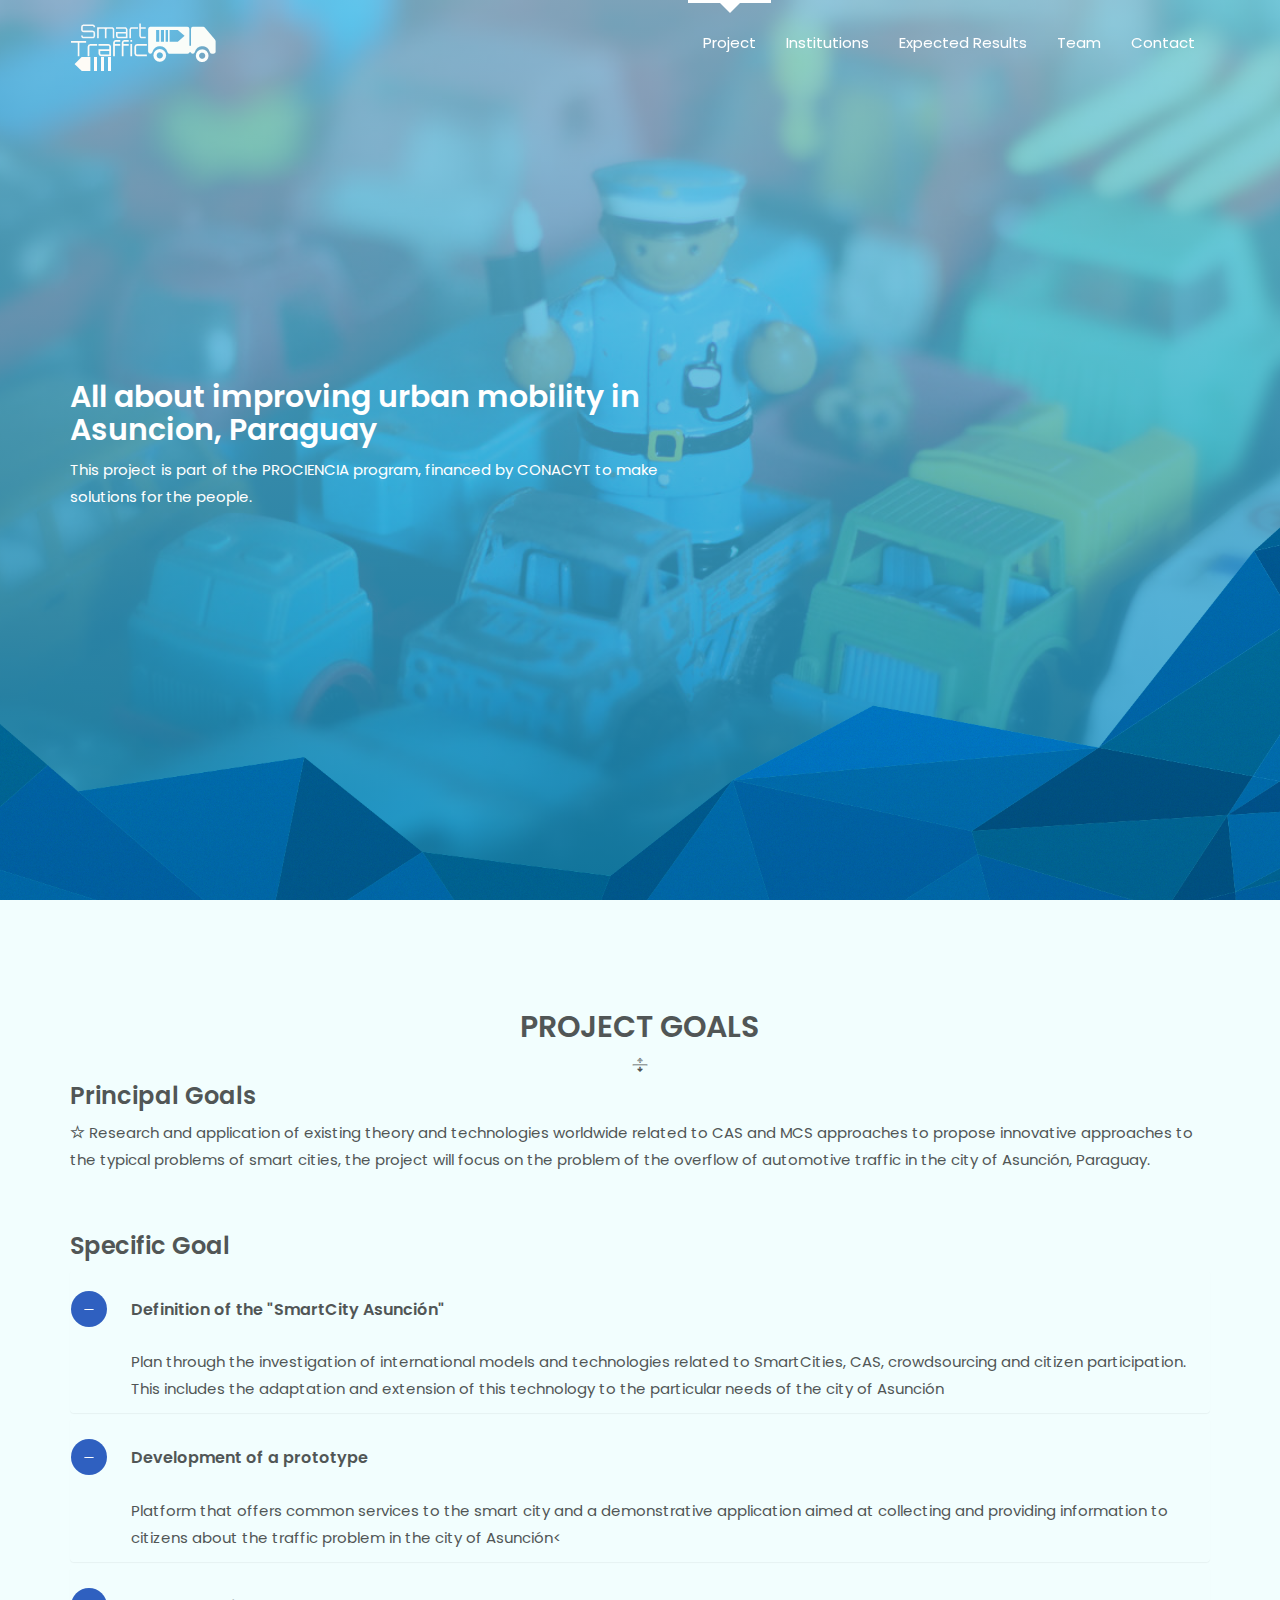
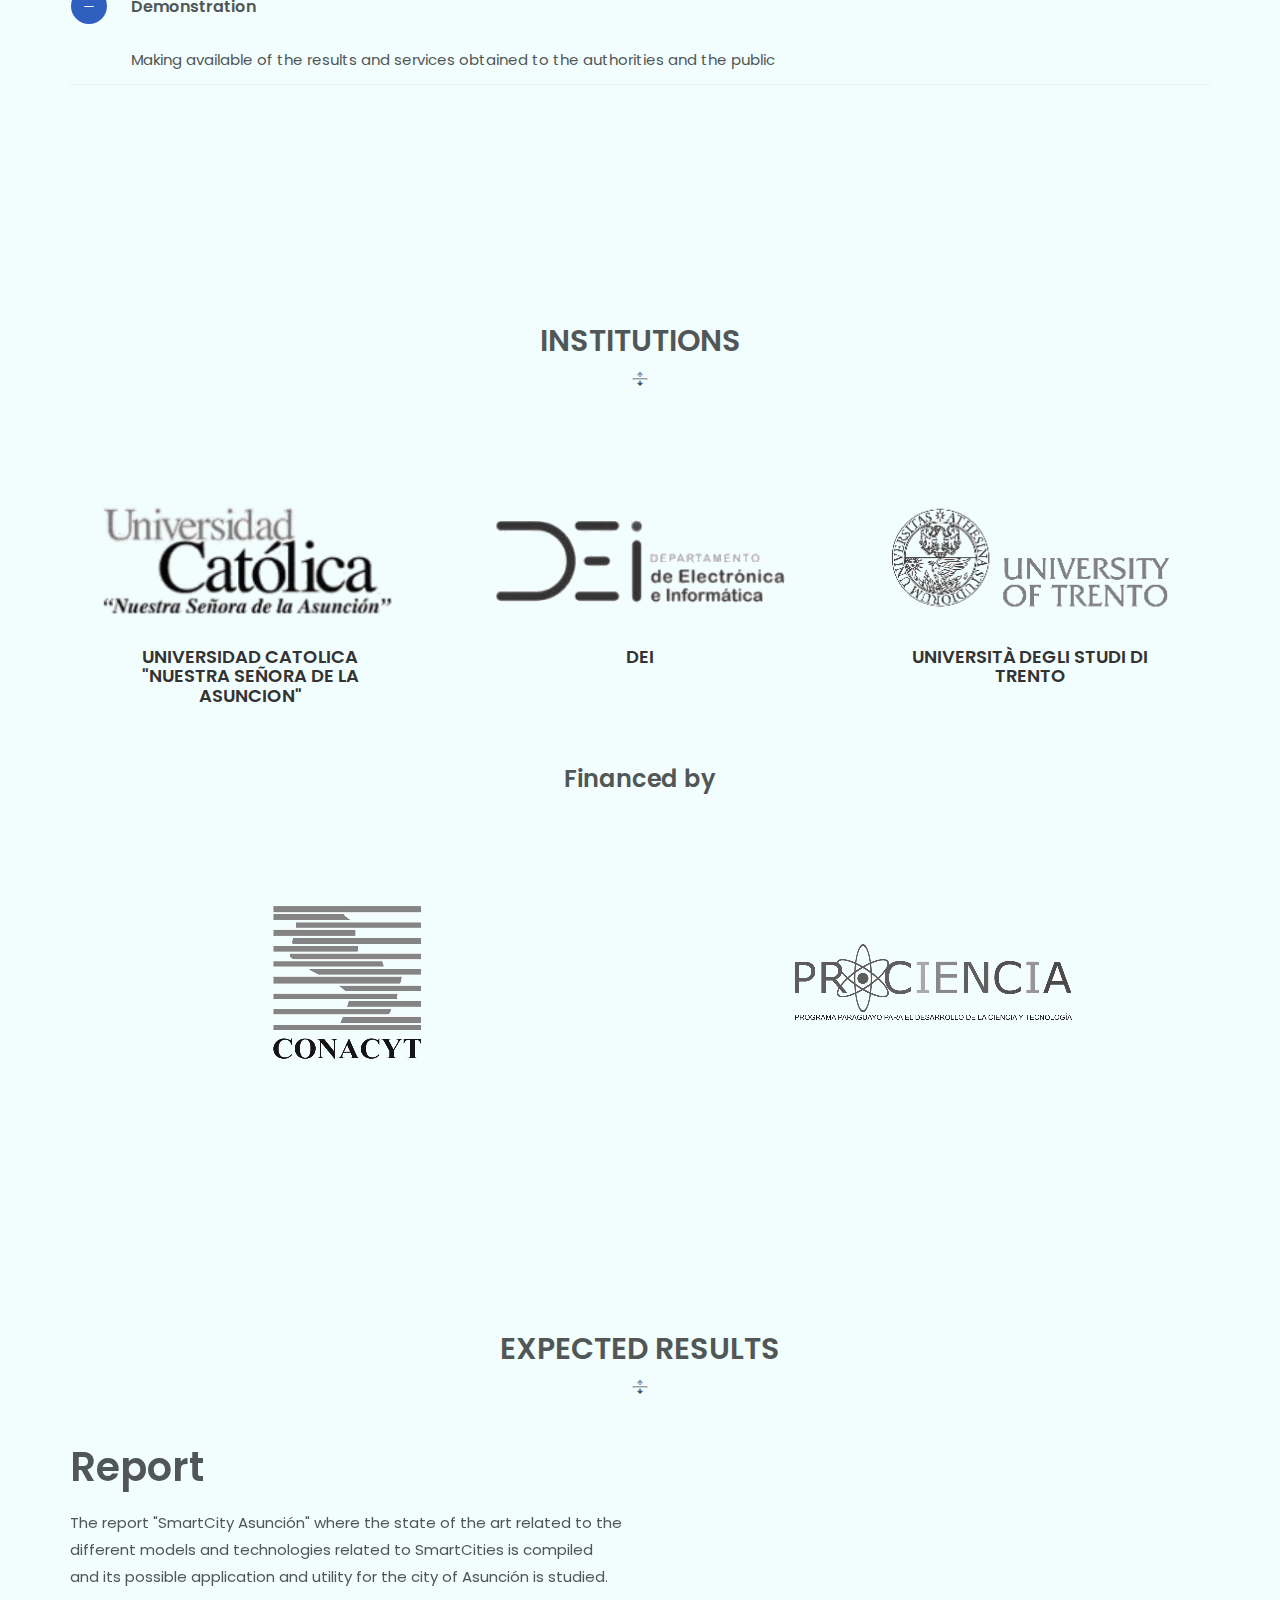
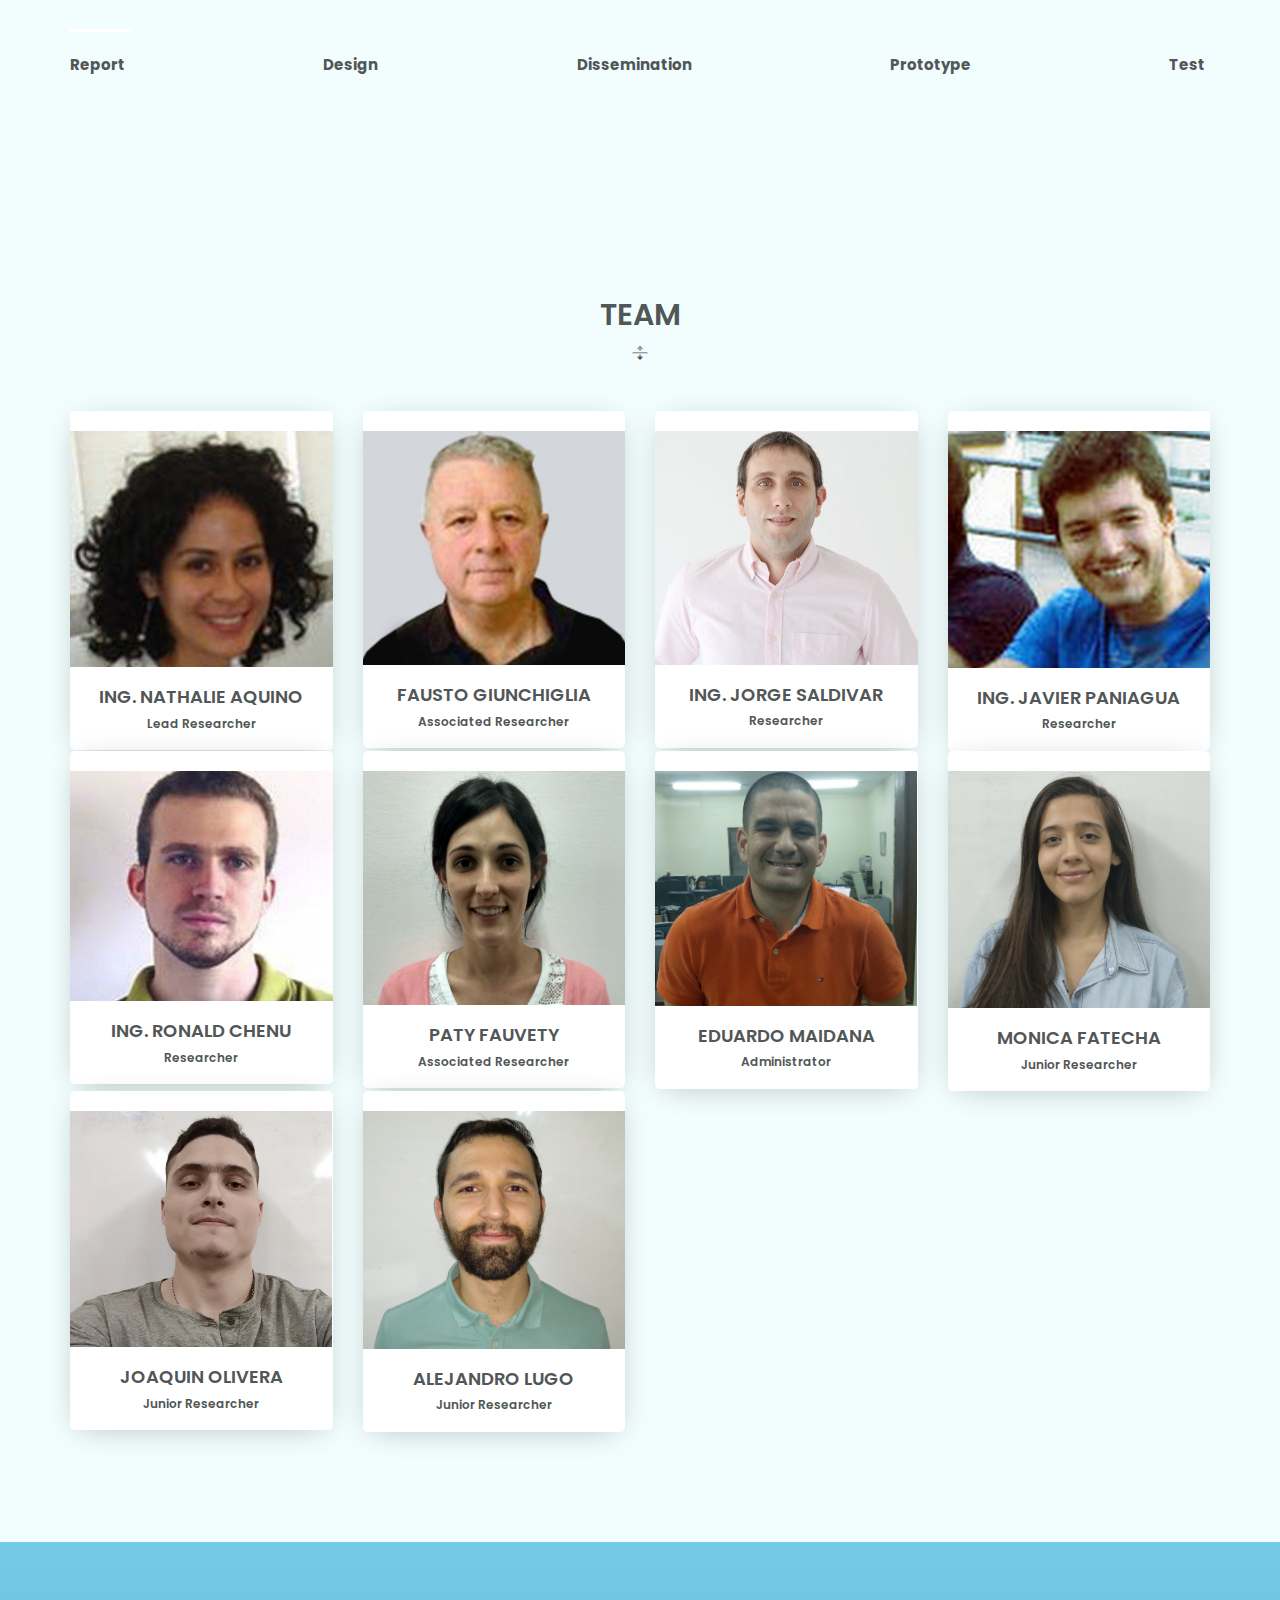
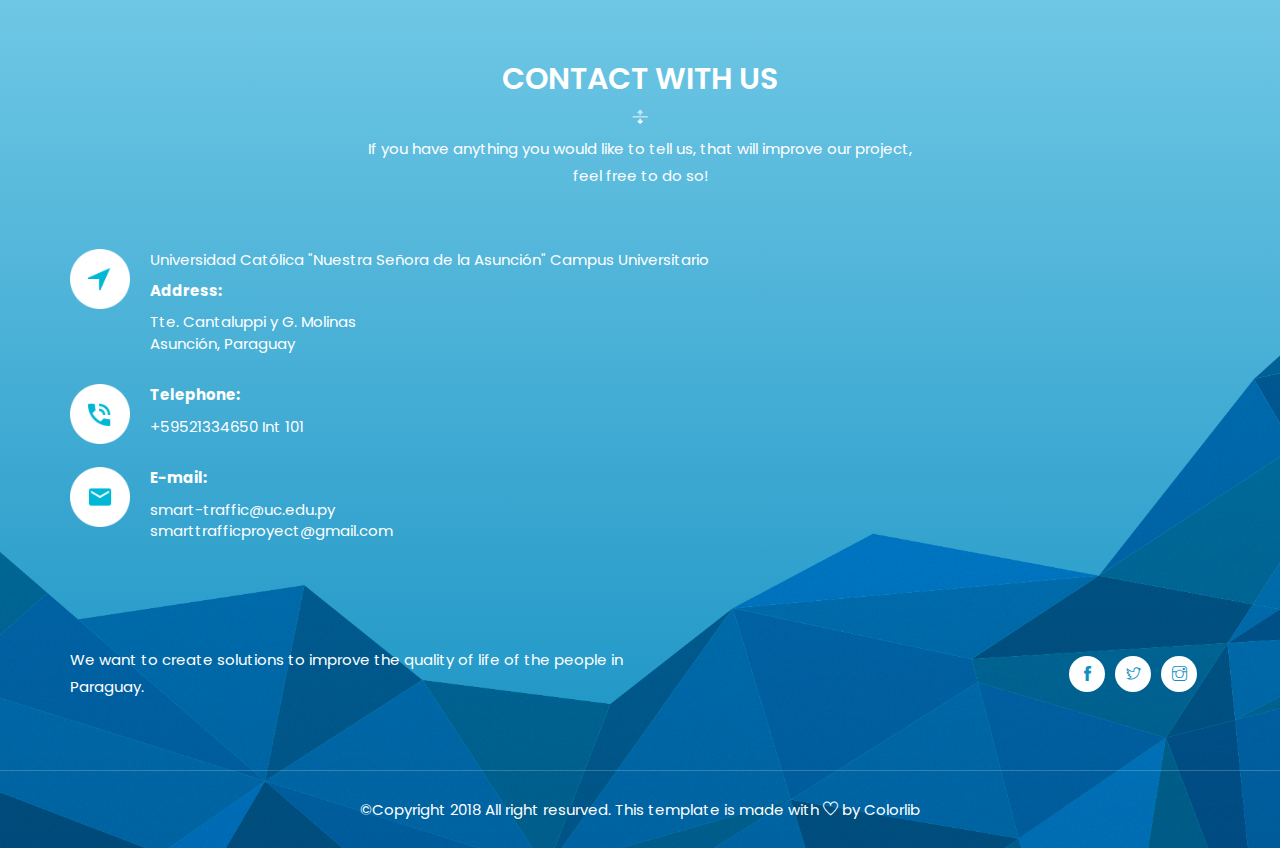
<file: index.html>
<!doctype html>
<html class="no-js" lang="zxx">

<head>
    <meta charset="utf-8">
    <meta name="author" content="John Doe">
    <meta name="description" content="">
    <meta name="keywords" content="HTML,CSS,XML,JavaScript">
    <meta http-equiv="x-ua-compatible" content="ie=edge">
    <meta name="viewport" content="width=device-width, initial-scale=1.0">
    <!-- Title -->
    <title>Smart Traffic Project</title>
    <!-- Place favicon.ico in the root directory -->
    <link rel="apple-touch-icon" href="images/apple-touch-icon.png">
    <link rel="shortcut icon" type="image/ico" href="images/smarttrafficlogoicon.ico" />
    <!-- Plugin-CSS -->
    <link rel="stylesheet" href="css/bootstrap.min.css">
    <link rel="stylesheet" href="css/owl.carousel.min.css">
    <link rel="stylesheet" href="css/themify-icons.css">
    <link rel="stylesheet" href="css/magnific-popup.css">
    <link rel="stylesheet" href="css/animate.css">
    <!-- Main-Stylesheets -->
    <link rel="stylesheet" href="css/normalize.css">
    <link rel="stylesheet" href="style.css">
    <link rel="stylesheet" href="css/responsive.css">
    <script src="js/vendor/modernizr-2.8.3.min.js"></script>
    <!--[if lt IE 9]>
        <script src="//oss.maxcdn.com/html5shiv/3.7.2/html5shiv.min.js"></script>
        <script src="//oss.maxcdn.com/respond/1.4.2/respond.min.js"></script>
    <![endif]-->
</head>

<body data-spy="scroll" data-target="#primary-menu">

    <div class="preloader">
        <div class="sk-folding-cube">
            <div class="sk-cube1 sk-cube"></div>
            <div class="sk-cube2 sk-cube"></div>
            <div class="sk-cube4 sk-cube"></div>

            <div class="sk-cube3 sk-cube"></div>
        </div>
    </div>
    <!--Mainmenu-area-->
    <div class="mainmenu-area" data-spy="affix" data-offset-top="100">
        <div class="container">
            <!--Logo-->
            <div class="navbar-header">
                <button type="button" class="navbar-toggle" data-toggle="collapse" data-target="#primary-menu">
                    <span class="icon-bar"></span>
                    <span class="icon-bar"></span>
                    <span class="icon-bar"></span>
                </button>
                <a href="#" class="navbar-brand logo">
                    <img src="images/logos/smarttrafficLogo.png" alt="">
                </a>
            </div>
            <!--Logo/-->
            <nav class="collapse navbar-collapse" id="primary-menu">
                <ul class="nav navbar-nav navbar-right">
                    <li class="active"><a href="#project-page">Project</a></li>
                    <!--<li><a href="#goal-page">Goals</a></li>-->
                    <li><a href="#institutions-page">Institutions</a></li>
                    <li><a href="#publications-page">Expected Results</a></li>
                    <li><a href="#team-page">Team</a></li>
                    <!--<li><a href="#faq-page">FAQ</a></li>-->
                    <!--<li><a href="#blog-page">Blog</a></li>-->
                    <li><a href="#contact-page">Contact</a></li>
                </ul>
            </nav>
        </div>
    </div>
    <!--Mainmenu-area/-->
    <!--Header-area-->
    <header class="header-area overlay full-height relative v-center" id="home-page">
        <div class="absolute anlge-bg"></div>
        <div class="container">
            <div class="row v-center">
                <div class="col-xs-12 col-md-7 header-text">
                    <h1> All about improving urban mobility in Asuncion, Paraguay</h1>
                    <p> This project is part of the PROCIENCIA program, financed by CONACYT to make solutions for the people.</p>
                    <!--<a href="#" class="button white">Watch video</a>-->
                </div>
                <!--TODO: Aca se podria poner las imagenes de las instituciones por ejemplo... y que vaya girando-->
                <div class="hidden-xs hidden-sm col-md-5 text-right">
                    <!--<div class="screen-box screen-slider">-->
                        <!--<div class="item">-->
                            <!--<img src="images/smartTrafficLogo.png" alt="">-->
                        <!--</div>-->
                        <!--<div class="item">-->
                            <!--<img src="images/screen-2.jpg" alt="">-->
                        <!--</div>-->
                        <!--<div class="item">-->
                            <!--<img src="images/screen-3.jpg" alt="">-->
                        <!--</div>-->
                        <!--<div class="item">-->
                            <!--<img src="images/screen-4.jpg" alt="">-->
                        <!--</div>-->
                        <!--<div class="item">-->
                            <!--<img src="images/screen-5.jpg" alt="">-->
                        <!--</div>-->
                    <!--</div>-->
                </div>
            </div>
        </div>
    </header>
    <!--Header-area/-->
<!--SE VAN DETALLANDO MAS ABAJO LAS SECCIONES DIVIDIDAS EN PAGINAS, PARA SALTOS...(team, institutions,etc...)-->
    <!--Feature-area-->

    <section class="gray-bg section-padding" id="project-page">
        <div class="container">
            <div class="row">
                <div class="col-xs-12">
                    <div class="page-title">
                        <div class="text-center">
                            <h2>Project Goals</h2>
                        </div>
                            <h3>Principal Goals</h3>
                            <p><i class="ti-star"></i> Research and application of existing theory and technologies worldwide related to CAS and MCS approaches to propose innovative approaches to the typical problems of smart cities,
                                the project will focus on the problem of the overflow of automotive traffic in the city of Asunción, Paraguay. </p>
                    </div>
                </div>
            </div>
            <div class="row">
                <div class="col-xs-12">
                    <h3>Specific Goal</h3>
                 <div class="panel-group" id="accordion">
                     <div class="panel">
                         <h4 class="panel-title">
                             <a data-toggle="collapse" data-parent="#accordion" href="#collapse1" aria-expanded="true">Definition of the "SmartCity Asunción"</a>
                         </h4>
                         <div id="collapse1" class="panel-collapse collapse in">
                             <p>Plan through the investigation of international models and technologies related to SmartCities, CAS, crowdsourcing and citizen participation. This includes the adaptation and extension of this technology to the particular needs of the city of Asunción</p>
                         </div>
                     </div>
                     <div class="panel">
                         <h4 class="panel-title">
                             <a data-toggle="collapse" data-parent="#accordion" href="#collapse2" aria-expanded="true">Development of a prototype</a>
                         </h4>
                         <div id="collapse2" class="panel-collapse collapse in">
                             <p>Platform that offers common services to the smart city and a demonstrative application aimed at collecting and providing information to citizens about the traffic problem in the city of Asunción<</p>
                         </div>
                     </div>
                     <div class="panel">
                         <h4 class="panel-title">
                             <a data-toggle="collapse" data-parent="#accordion" href="#collapse3" aria-expanded="true">Demonstration</a>
                         </h4>
                         <div id="collapse3" class="panel-collapse collapse in">
                             <p>Making available of the results and services obtained to the authorities and the public</p>
                         </div>
                     </div>
                 </div>
             </div>
            </div>
        </div>
    </section>


    <section class="gray-bg section-padding" id="institutions-page">
        <div class="container">
            <div class="row">
                <div class="col-xs-12 col-sm-6 col-sm-offset-3 text-center">
                    <div class="page-title">
                        <h2>Institutions</h2>
                    </div>
                </div>
            </div>
            <div class="row">
                <div class="col-xs-12 col-sm-4">
                    <a href="http://www.universidadcatolica.edu.py/" target="_blank">
                        <div class="box">
                            <div class="box-icon">
                                <img src="images/logos/logo_uca.png" alt="">
                            </div>
                            <h4>Universidad Catolica "Nuestra Señora de la Asuncion"</h4>
                        </div>
                    </a>
                </div>
                <div class="col-xs-12 col-sm-4">
                    <a href="http://www.dei.uc.edu.py/" target="_blank">
                        <div class="box">
                            <div class="box-icon">
                                <img src="images/logos/logo_dei.png" alt="">
                            </div>
                            <h4>DEI</h4>
                        </div>
                    </a>
                </div>
                <div class="col-xs-12 col-sm-4">
                    <a href="https://www.unitn.it/" target="_blank">
                        <div class="box">
                            <div class="box-icon">
                                <img src="images/logos/logo_trento.png" alt="">
                            </div>
                            <h4>Università degli Studi di Trento</h4>
                        </div>
                    </a>
                </div>
            </div>
            <div class="row">
                <div class="col-xs-12 col-sm-6 col-sm-offset-3 text-center">
                    <div class="page-title">
                        <h3>Financed by</h3>
                    </div>
                </div>
            </div>
            <div class="row">
                <div class="col-xs-12 col-sm-6">
                    <a href="http://www.conacyt.gov.py" target="_blank">
                        <div class="box">
                            <div class="box-icon">
                                <img src="images/logos/logo_conacyt.png" alt="">
                            </div>
                        </div>
                    </a>
                </div>
                <div class="col-xs-12 col-sm-6">
                    <a href="http://www.conacyt.gov.py/programa-prociencia" target="_blank">
                        <div class="box">
                            <div class="box-icon">
                                <img src="images/logos/logo_prociencia.png" alt="">
                            </div>
                        </div>
                    </a>
                </div>
            </div>
        </div>
    </section>
    <!--Feature-area/-->

    <section class="gray-bg section-padding" id="publications-page">
        <div class="container">
            <div class="row">
                <div class="col-xs-12 col-sm-6 col-sm-offset-3 text-center">
                    <div class="page-title">
                        <h2>Expected Results</h2>
                    </div>
                </div>
                <div class="col-xs-12">
                    <div id="caption_slide" class="carousel slide caption-slider" data-ride="carousel">
                        <div class="carousel-inner" role="listbox">
                            <div class="item row active">
                                <div class="v-center">
                                    <div class="col-xs-12 col-md-6">
                                        <div class="caption-title" data-animation="animated fadeInUp">
                                            <h2>Report</h2>
                                        </div>
                                        <div class="caption-desc" data-animation="animated fadeInUp">
                                            <p>The report "SmartCity Asunción" where the state of the art related to the different models and technologies related to SmartCities is compiled and its possible application and utility for the city of Asunción is studied.</p>
                                        </div>
                                    </div>
                                </div>
                            </div>
                            <div class="item row">
                                <div class="v-center">
                                    <div class="col-xs-12 col-md-6">
                                        <div class="caption-title" data-animation="animated fadeInUp">
                                            <h2>Design</h2>
                                        </div>
                                        <div class="caption-desc" data-animation="animated fadeInUp">
                                            <p>A proposal of architectural design of the SmartCity platform adapted to the demands of Asunción, product of research, adaptation and contribution to the state of the art of the models and related technologies, in line with the areas of interest identified in the previous report.</p>
                                        </div>
                                    </div>
                                </div>
                            </div>
                            <div class="item row">
                                <div class="v-center">
                                    <div class="col-xs-12 col-md-6">
                                        <div class="caption-title" data-animation="animated fadeInUp">
                                            <h2>Dissemination of results</h2>
                                        </div>
                                        <div class="caption-desc" data-animation="animated fadeInUp">
                                            <p>Dissemination of results and software tools resulting in web and other social media. Consolidation of research: publication in congresses and international journals. Other general and / or specialized disseminating activities.</p>
                                        </div>
                                    </div>
                                </div>
                            </div>
                            <div class="item row">
                                <div class="v-center">
                                    <div class="col-xs-12 col-md-6">
                                        <div class="caption-title" data-animation="animated fadeInUp">
                                            <h2>Prototype</h2>
                                        </div>
                                        <div class="caption-desc" data-animation="animated fadeInUp">
                                            <p>The implementation of the prototype platform "SmartCity of Asunción" that offers services of registration and processing of the collected data, and the implementation of SmartTraffic and other demonstrative applications to collect input data from each of the mobile sensor units and present the joint result of monitoring when it is required by the user.</p>
                                        </div>
                                    </div>
                                </div>
                            </div>
                            <div class="item row">
                                <div class="v-center">
                                    <div class="col-xs-12 col-md-6">
                                        <div class="caption-title" data-animation="animated fadeInUp">
                                            <h2>Test report</h2>
                                        </div>
                                        <div class="caption-desc" data-animation="animated fadeInUp">
                                            <p>A test report, validation and evaluation of the results of the prototype platform and the SmartTraffic demonstration application, using various types of empirical studies for the usability analysis and other attributes that determine the quality of a product.
                                            </p>
                                        </div>
                                    </div>
                                </div>
                            </div>
                        </div>
                        <!-- Indicators -->
                        <ol class="carousel-indicators caption-indector">
                            <li data-target="#caption_slide" data-slide-to="0" class="active">
                                <strong>Report</strong>
                            </li>
                            <li data-target="#caption_slide" data-slide-to="1">
                                <strong>Design</strong>
                            </li>
                            <li data-target="#caption_slide" data-slide-to="2">
                                <strong>Dissemination</strong>
                            </li>
                            <li data-target="#caption_slide" data-slide-to="3">
                                <strong>Prototype</strong>
                            </li>
                            <li data-target="#caption_slide" data-slide-to="4">
                                <strong>Test</strong>
                            </li>
                        </ol>
                    </div>
                </div>
            </div>
        </div>
    </section>



    <!--<section class="gray-bg section-padding" id="feature-page">-->
        <!--<div class="container">-->
            <!--<div class="row">-->
                <!--<div class="col-xs-12 col-sm-6 col-sm-offset-3 text-center">-->
                    <!--<div class="page-title">-->
                        <!--<h2>SPECIAL FEATURES</h2>-->
                        <!--<p>Lorem ipsum dolor sit amet, consectetur adipisicing elit. Velit voluptates, temporibus at, facere harum fugiat!</p>-->
                    <!--</div>-->
                <!--</div>-->
            <!--</div>-->
            <!--<div class="row">-->
                <!--<div class="col-xs-12 col-sm-6 col-md-4">-->
                    <!--<div class="box">-->
                        <!--<div class="box-icon">-->
                            <!--<img src="images/portfolio-icon-1.png" alt="">-->
                        <!--</div>-->
                        <!--<h3>Creative Design</h3>-->
                        <!--<p>Lorem ipsum dolor sit amet, consectetur adipisicing elit. Cumque quas nulla est adipisci,</p>-->
                    <!--</div>-->
                <!--</div>-->
                <!--<div class="col-xs-12 col-sm-6 col-md-4">-->
                    <!--<div class="box">-->
                        <!--<div class="box-icon">-->
                            <!--<img src="images/portfolio-icon-2.png" alt="">-->
                        <!--</div>-->
                        <!--<h3>Unlimited Features</h3>-->
                        <!--<p>Lorem ipsum dolor sit amet, consectetur adipisicing elit. Cumque quas nulla est adipisci,</p>-->
                    <!--</div>-->
                <!--</div>-->
                <!--<div class="col-xs-12 col-sm-6 col-md-4">-->
                    <!--<div class="box">-->
                        <!--<div class="box-icon">-->
                            <!--<img src="images/portfolio-icon-3.png" alt="">-->
                        <!--</div>-->
                        <!--<h3>Full Free Chat</h3>-->
                        <!--<p>Lorem ipsum dolor sit amet, consectetur adipisicing elit. Cumque quas nulla est adipisci,</p>-->
                    <!--</div>-->
                <!--</div>-->
                <!--<div class="col-xs-12 col-sm-6 col-md-4">-->
                    <!--<div class="box">-->
                        <!--<div class="box-icon">-->
                            <!--<img src="images/portfolio-icon-4.png" alt="">-->
                        <!--</div>-->
                        <!--<h3>Retina ready</h3>-->
                        <!--<p>Lorem ipsum dolor sit amet, consectetur adipisicing elit. Cumque quas nulla est adipisci,</p>-->
                    <!--</div>-->
                <!--</div>-->
                <!--<div class="col-xs-12 col-sm-6 col-md-4">-->
                    <!--<div class="box">-->
                        <!--<div class="box-icon">-->
                            <!--<img src="images/portfolio-icon-5.png" alt="">-->
                        <!--</div>-->
                        <!--<h3>High Resolution</h3>-->
                        <!--<p>Lorem ipsum dolor sit amet, consectetur adipisicing elit. Cumque quas nulla est adipisci,</p>-->
                    <!--</div>-->
                <!--</div>-->
                <!--<div class="col-xs-12 col-sm-6 col-md-4">-->
                    <!--<div class="box">-->
                        <!--<div class="box-icon">-->
                            <!--<img src="images/portfolio-icon-6.png" alt="">-->
                        <!--</div>-->
                        <!--<h3>Clean Codes</h3>-->
                        <!--<p>Lorem ipsum dolor sit amet, consectetur adipisicing elit. Cumque quas nulla est adipisci,</p>-->
                    <!--</div>-->
                <!--</div>-->
            <!--</div>-->
        <!--</div>-->
    <!--</section>-->


<!--Standard plans from original template-->
    <!--<section class="price-area overlay section-padding" id="price-page">-->
        <!--<div class="container">-->
            <!--<div class="row">-->
                <!--<div class="col-xs-12 col-sm-6 col-sm-offset-3 text-center">-->
                    <!--<div class="page-title">-->
                        <!--<h2>Afortable Price</h2>-->
                        <!--<p>Lorem ipsum dolor sit amet, consectetur adipisicing elit. Velit voluptates, temporibus at, facere harum fugiat!</p>-->
                    <!--</div>-->
                <!--</div>-->
            <!--</div>-->
            <!--<div class="row">-->
                <!--<div class="col-xs-12 col-sm-4">-->
                    <!--<div class="price-table">-->
                        <!--<h3 class="text-uppercase price-title">Basic</h3>-->
                        <!--<hr>-->
                        <!--<ul class="list-unstyled">-->
                            <!--<li><strong class="amount">$ <span class="big">20</span></strong>/Month</li>-->
                            <!--<li>100 MB Disk Space</li>-->
                            <!--<li>2 Subdomains</li>-->
                            <!--<li>5 Email Accounts</li>-->
                            <!--<li>Webmail Support</li>-->
                            <!--<li>Customer Support 24/7</li>-->
                        <!--</ul>-->
                        <!--<hr>-->
                        <!--<a href="#" class="button">Purchase</a>-->
                    <!--</div>-->
                <!--</div>-->
                <!--<div class="col-xs-12 col-sm-4">-->
                    <!--<div class="price-table active">-->
                        <!--<span class="price-info"><span class="ti-crown"></span></span>-->
                        <!--<h3 class="text-uppercase price-title">STABDARD</h3>-->
                        <!--<hr>-->
                        <!--<ul class="list-unstyled">-->
                            <!--<li><strong class="amount">$ <span class="big">39</span></strong>/Month</li>-->
                            <!--<li>100 MB Disk Space</li>-->
                            <!--<li>2 Subdomains</li>-->
                            <!--<li>5 Email Accounts</li>-->
                            <!--<li>Webmail Support</li>-->
                            <!--<li>Customer Support 24/7</li>-->
                        <!--</ul>-->
                        <!--<hr>-->
                        <!--<a href="#" class="button">Purchase</a>-->
                    <!--</div>-->
                <!--</div>-->
                <!--<div class="col-xs-12 col-sm-4">-->
                    <!--<div class="price-table">-->
                        <!--<h3 class="text-uppercase price-title">UNLIMITED</h3>-->
                        <!--<hr>-->
                        <!--<ul class="list-unstyled">-->
                            <!--<li><strong class="amount">$ <span class="big">59</span></strong>/Month</li>-->
                            <!--<li>100 MB Disk Space</li>-->
                            <!--<li>2 Subdomains</li>-->
                            <!--<li>5 Email Accounts</li>-->
                            <!--<li>Webmail Support</li>-->
                            <!--<li>Customer Support 24/7</li>-->
                        <!--</ul>-->
                        <!--<hr>-->
                        <!--<a href="#" class="button">Purchase</a>-->
                    <!--</div>-->
                <!--</div>-->
            <!--</div>-->
        <!--</div>-->
    <!--</section>-->

    <!--TODO:ACA SE COLOCAN LOS CLIENTES QUE TIENE LA EMPRESA: PA NUESTRO PROYECTO PODRIA SER OTRA COSA, COMO LAS INSTITUCIONES INVOLUCRADAS-->
    <!--<section class="section-padding overlay client-area overlay" id="institutions-page">-->
        <!--<div class="container">-->
            <!--<div class="row text-center">-->
                <!--<div class="col-xs-12">-->
                    <!--<div class="clients">-->
                        <!--<div class="item">-->
                            <!--<img src="images/actividen.gif" alt="">-->
                        <!--</div>-->
                        <!--<div class="item">-->
                            <!--<img src="images/photodone.gif" alt="">-->
                        <!--</div>-->
                        <!--<div class="item">-->
                            <!--<div class="single-team">-->
                                <!--<div class="team-photo">-->
                                    <!--<img src="images/profilespics/elolugoprofile.png" alt="">-->
                                <!--</div>-->
                                <!--<h4>JEMY SEDONCE</h4>-->
                                <!--<h6>Co. Founder</h6>-->
                                <!--<ul class="social-menu">-->
                                    <!--<li><a href="#"><i class="ti-facebook"></i></a></li>-->
                                    <!--<li><a href="#"><i class="ti-twitter"></i></a></li>-->
                                    <!--<li><a href="#"><i class="ti-linkedin"></i></a></li>-->
                                    <!--<li><a href="#"><i class="ti-pinterest"></i></a></li>-->
                                <!--</ul>-->
                            <!--</div>-->
                        <!--</div>-->
                        <!--<div class="item">-->
                            <!--<div class="single-team">-->
                                <!--<div class="team-photo">-->
                                    <!--<img src="images/profilespics/elolugoprofile.png" alt="">-->
                                <!--</div>-->
                                <!--<h4>JEMY SEDONCE</h4>-->
                                <!--<h6>Co. Founder</h6>-->
                                <!--<ul class="social-menu">-->
                                    <!--<li><a href="#"><i class="ti-facebook"></i></a></li>-->
                                    <!--<li><a href="#"><i class="ti-twitter"></i></a></li>-->
                                    <!--<li><a href="#"><i class="ti-linkedin"></i></a></li>-->
                                    <!--<li><a href="#"><i class="ti-pinterest"></i></a></li>-->
                                <!--</ul>-->
                            <!--</div>-->
                        <!--</div>-->
                    <!--</div>-->
                <!--</div>-->
            <!--</div>-->
        <!--</div>-->
    <!--</section>-->

    <section class="section-padding gray-bg" id="team-page" style="margin-top: 0px">
        <div class="container">
            <div class="row">
                <div class="col-xs-12 col-sm-6 col-sm-offset-3 text-center">
                    <div class="page-title">
                        <h2>Team</h2>
                    </div>
                </div>
            </div>
            <div class="row">
                <div class="col-xs-12 col-sm-6 col-md-3">
                    <div class="single-team">
                        <div class="team-photo">
                            <img src="images/profilespics/nathalie.jpg" alt="">
                        </div>
                        <h4>Ing. Nathalie Aquino</h4>
                        <h6>Lead Researcher</h6>
                        <ul class="social-menu">
                            <!--<li><a href="#"><i class="ti-facebook"></i></a></li>-->
                            <!--<li><a href="#"><i class="ti-twitter"></i></a></li>-->
                            <!--<li><a href="#"><i class="ti-linkedin"></i></a></li>-->
                            <li><a href="https://scholar.google.com/citations?user=uCqw7XgAAAAJ&hl=es" target="_blank"><i class="ti-google"></i></a></li>
                            <li><a href="https://cv.conacyt.gov.py/publicar/cv?id=4b83d42d8fb8050c7dbfc74a364fac4c" target="_blank"><i class="ti-agenda"></i></a></li>
                        </ul>
                    </div>
                </div>
                <div class="col-xs-12 col-sm-6 col-md-3">
                    <div class="single-team">
                        <div class="team-photo">
                            <img src="images/profilespics/fausto.jpg" alt="">
                        </div>
                        <h4>Fausto Giunchiglia</h4>
                        <h6>Associated Researcher</h6>
                        <ul class="social-menu">
                            <!--<li><a href="#"><i class="ti-facebook"></i></a></li>-->
                            <!--<li><a href="#"><i class="ti-twitter"></i></a></li>-->
                            <li><a href="https://scholar.google.com/citations?user=yDTC2DgAAAAJ&hl=es" target="_blank"><i class="ti-google"></i></a></li>
                        </ul>
                    </div>
                </div>
                <div class="col-xs-12 col-sm-6 col-md-3">
                    <div class="single-team">
                        <div class="team-photo">
                            <img src="images/profilespics/jorgeprofile.jpeg" alt="">
                        </div>
                        <h4>Ing. Jorge Saldivar</h4>
                        <h6>Researcher</h6>
                        <ul class="social-menu">
                            <!--<li><a href="#"><i class="ti-facebook"></i></a></li>-->
                            <li><a href="http://www.jorgesaldivargalli.com" target="_blank"><i class="ti-file"></i></a></li>
                            <li><a href="https://twitter.com/jorgesaldivar" target="_blank"><i class="ti-twitter"></i></a></li>
                            <li><a href="https://www.linkedin.com/in/jorgesaldivargalli/" target="_blank"><i class="ti-linkedin"></i></a></li>
                            <li><a href="https://cv.conacyt.gov.py/publicar/cv?id=7b9b9ae1932fe7ddaaa9cf2ece530a73" target="_blank"><i class="ti-agenda"></i></a></li>
                        </ul>
                    </div>
                </div>
                <div class="col-xs-12 col-sm-6 col-md-3">
                    <div class="single-team">
                        <div class="team-photo">
                            <img src="images/profilespics/javierprofile.jpg" alt="">
                        </div>
                        <h4>Ing. Javier Paniagua</h4>
                        <h6>Researcher</h6>
                        <ul class="social-menu">
                            <!--<li><a href="#"><i class="ti-facebook"></i></a></li>-->
                            <!--<li><a href="#"><i class="ti-twitter"></i></a></li>-->
                            <!--<li><a href="#"><i class="ti-linkedin"></i></a></li>-->
                            <li><a href="https://cv.conacyt.gov.py/publicar/cv?id=a0f365db76189a7992f395cac34666ab" target="_blank"><i class="ti-agenda"></i></a></li>
                        </ul>
                    </div>
                </div>
                <div class="col-xs-12 col-sm-6 col-md-3">
                    <div class="single-team">
                        <div class="team-photo">
                            <img src="images/profilespics/ronaldprofile.jpg" alt="">
                        </div>
                        <h4>Ing. Ronald Chenu</h4>
                        <h6>Researcher</h6>
                        <ul class="social-menu">
                            <!--<li><a href="#"><i class="ti-facebook"></i></a></li>-->
                            <!--<li><a href="#"><i class="ti-twitter"></i></a></li>-->
                            <li><a href="https://www.linkedin.com/in/ronald-chenu-abente-b27a91112/" target="_blank"><i class="ti-linkedin"></i></a></li>
                            <li><a href="https://cv.conacyt.gov.py/publicar/cv?id=de81c5d64d4d0b2f639388f82c60c0f6" target="_blank"><i class="ti-agenda"></i></a></li>
                        </ul>
                    </div>
                </div>
                <div class="col-xs-12 col-sm-6 col-md-3">
                    <div class="single-team">
                        <div class="team-photo">
                            <img src="images/profilespics/patyprofile.jpg" alt="">
                        </div>
                        <h4>Paty Fauvety</h4>
                        <h6>Associated Researcher</h6>
                        <ul class="social-menu">
                            <!--<li><a href="#"><i class="ti-facebook"></i></a></li>-->
                            <!--<li><a href="#"><i class="ti-twitter"></i></a></li>-->
                            <!--<li><a href="#"><i class="ti-linkedin"></i></a></li>-->
                            <li><a href="https://cv.conacyt.gov.py/publicar/cv?id=cfb64c826267a7f03fb30560dc963dd3" target="_blank"><i class="ti-agenda"></i></a></li>
                        </ul>
                    </div>
                </div>
                <div class="col-xs-12 col-sm-6 col-md-3">
                    <div class="single-team">
                        <div class="team-photo">
                            <img src="images/profilespics/eduprofile.jpg" alt="">
                        </div>
                        <h4>Eduardo Maidana</h4>
                        <h6>Administrator</h6>
                        <ul class="social-menu">
                            <!--<li><a href="#"><i class="ti-facebook"></i></a></li>-->
                            <!--<li><a href="#"><i class="ti-twitter"></i></a></li>-->
                            <!--<li><a href="#"><i class="ti-linkedin"></i></a></li>-->
                            <li><a href="https://cv.conacyt.gov.py/publicar/cv?id=860c225381dc2cc1067c3a6be62e829a" target="_blank"><i class="ti-agenda"></i></a></li>
                        </ul>
                    </div>
                </div>
                <div class="col-xs-12 col-sm-6 col-md-3">
                    <div class="single-team">
                        <div class="team-photo">
                            <img src="images/profilespics/moniprofile.jpg" alt="">
                        </div>
                        <h4>Monica Fatecha</h4>
                        <h6>Junior Researcher</h6>
                        <ul class="social-menu">
                            <!--<li><a href="#"><i class="ti-facebook"></i></a></li>-->
                            <!--<li><a href="#"><i class="ti-twitter"></i></a></li>-->
                            <li><a href="https://www.linkedin.com/in/monica-fatecha-612042152/" target="_blank"><i class="ti-linkedin"></i></a></li>
                            <li><a href="https://cv.conacyt.gov.py/publicar/cv?id=24bffa800bce09239134df57353a5265" target="_blank"><i class="ti-agenda"></i></a></li>
                        </ul>
                    </div>
                </div>
                <div class="col-xs-12 col-sm-6 col-md-3">
                    <div class="single-team">
                        <div class="team-photo">
                            <img src="images/profilespics/wacho.jpg" alt="">
                        </div>
                        <h4>Joaquin Olivera</h4>
                        <h6>Junior Researcher</h6>
                        <ul class="social-menu">
                            <li><a href="https://www.instagram.com/joaquin.olivera/" target="_blank"><i class="ti-instagram"></i></a></li>
                            <li><a href="https://twitter.com/@El_Wacho2010" target="_blank"><i class="ti-twitter"></i></a></li>
                            <li><a href="https://www.linkedin.com/in/joaquin-olivera-mullin-660a6416b" target="_blank"><i class="ti-linkedin"></i></a></li>
                            <li><a href="https://cv.conacyt.gov.py/publicar/cv?id=51446cc8736e0568290e1053339262bb" target="_blank"><i class="ti-agenda"></i></a></li>
                        </ul>
                    </div>
                </div>
                <div class="col-xs-12 col-sm-6 col-md-3">
                    <div class="single-team">
                        <div class="team-photo">
                            <img src="images/profilespics/elolugoprofile.jpg" alt="">
                        </div>
                        <h4>Alejandro Lugo</h4>
                        <h6>Junior Researcher</h6>
                        <ul class="social-menu">
                            <!--<li><a href="#"><i class="ti-facebook"></i></a></li>-->
                            <li><a href="https://twitter.com/elolugo4" target="_blank"><i class="ti-twitter"></i></a></li>
                            <li><a href="https://www.linkedin.com/in/rafael-lugo-idoyaga-b11871153/" target="_blank"><i class="ti-linkedin"></i></a></li>
                            <li><a href="https://cv.conacyt.gov.py/publicar/cv?id=cc128dff1496ac7f42ff24281e206793" target="_blank"><i class="ti-agenda"></i></a></li>
                        </ul>
                    </div>
                </div>

            </div>
        </div>
    </section>






<!--    <section class="testimonial-area section-padding gray-bg overlay" id="publications-page">
        <div class="container">
            <div class="row">
                <div class="col-xs-12 col-sm-6 col-sm-offset-3 text-center">
                    <div class="page-title">
                        <h2>Expected results</h2>
                        <p>
                            The report "SmartCity Asunción" where the state of the art related
                            to the different models and technologies related to SmartCities is
                            compiled and its possible application and utility for the city of Asunción is studied.</p>
                        <p>
                            A proposal of architectural design of the SmartCity platform adapted to the demands of Asunción,
                            product of research, adaptation and contribution to the state of the art of the models and related technologies,
                            in line with the areas of interest identified in the previous report.</p>
                        <p>
                            The implementation of the prototype platform "SmartCity of Asunción" that offers services of registration and
                            processing of the collected data, and the implementation of SmartTraffic and other demonstrative applications
                            to collect input data from each of the mobile sensor units and present the joint result of monitoring when it
                            is required by the user.</p>
                        <p>
                            A test report, validation and evaluation of the results of the prototype platform and the SmartTraffic demonstration
                            application, using various types of empirical studies for the usability analysis and other attributes that
                            determine the quality of a product.</p>
                        <p>
                            Dissemination of results and software tools resulting in web and other social media. Consolidation of research:
                            publication in congresses and international journals. Other general and / or specialized disseminating activities.</p>
                    </div>
                </div>
            </div>
            <div class="row">
                <div class="col-xs-12 col-sm-6 col-sm-offset-3 text-center">
                    <div class="page-title">
                        <h2>Results obtained</h2>
                        <p></p>
                    </div>
                </div>
                </div>
            </div>
        </div>
    </section>-->

    <!--<section class="gray-bg section-padding" id="faq-page">-->
        <!--<div class="container">-->
            <!--<div class="row">-->
                <!--<div class="col-xs-12 col-sm-6 col-sm-offset-3 text-center">-->
                    <!--<div class="page-title">-->
                        <!--<h2>Frequently Asked Questions</h2>-->
                        <!--<p>Lorem ipsum dolor sit amet, consectetur adipisicing elit. Velit voluptates, temporibus at, facere harum fugiat!</p>-->
                    <!--</div>-->
                <!--</div>-->
            <!--</div>-->
            <!--<div class="row">-->
                <!--<div class="col-xs-12 col-sm-10 col-sm-offset-1 col-md-8 col-md-offset-2">-->
                    <!--<div class="panel-group" id="accordion">-->
                        <!--<div class="panel">-->
                            <!--<h4 class="panel-title">-->
                                <!--<a data-toggle="collapse" data-parent="#accordion" href="#collapse1" aria-expanded="true">Sedeiusmod tempor inccsetetur aliquatraiy?</a>-->
                            <!--</h4>-->
                            <!--<div id="collapse1" class="panel-collapse collapse in">-->
                                <!--<p>Lorem ipsum dolor sit amet, consectetur adipisicing elit, sed do eiusmodas temporo incididunt ut labore et dolore magna aliqua. Ut enim ad minim veniam, quis nostrd exercitation ullamco laboris nisi ut aliquip ex comodo consequat. Duis aute dolor in reprehenderit.</p>-->
                            <!--</div>-->
                        <!--</div>-->
                        <!--<div class="panel">-->
                            <!--<h4 class="panel-title">-->
                                <!--<a data-toggle="collapse" data-parent="#accordion" href="#collapse2">Tempor inccsetetur aliquatraiy?</a>-->
                            <!--</h4>-->
                            <!--<div id="collapse2" class="panel-collapse collapse">-->
                                <!--<p>Lorem ipsum dolor sit amet, consectetur adipisicing elit, sed do eiusmodas temporo incididunt ut labore et dolore magna aliqua. Ut enim ad minim veniam, quis nostrd exercitation ullamco laboris nisi ut aliquip ex comodo consequat. Duis aute dolor in reprehenderit.</p>-->
                            <!--</div>-->
                        <!--</div>-->
                        <!--<div class="panel">-->
                            <!--<h4 class="panel-title">-->
                                <!--<a data-toggle="collapse" data-parent="#accordion" href="#collapse3">Lorem ipsum dolor amet, consectetur adipisicing ?</a>-->
                            <!--</h4>-->
                            <!--<div id="collapse3" class="panel-collapse collapse">-->
                                <!--<p>Lorem ipsum dolor sit amet, consectetur adipisicing elit, sed do eiusmodas temporo incididunt ut labore et dolore magna aliqua. Ut enim ad minim veniam, quis nostrd exercitation ullamco laboris nisi ut aliquip ex comodo consequat. Duis aute dolor in reprehenderit.</p>-->
                            <!--</div>-->
                        <!--</div>-->
                        <!--<div class="panel">-->
                            <!--<h4 class="panel-title">-->
                                <!--<a data-toggle="collapse" data-parent="#accordion" href="#collapse4">Lorem ipsum dolor amet, consectetur adipisicing ?</a>-->
                            <!--</h4>-->
                            <!--<div id="collapse4" class="panel-collapse collapse">-->
                                <!--<p>Lorem ipsum dolor sit amet, consectetur adipisicing elit, sed do eiusmodas temporo incididunt ut labore et dolore magna aliqua. Ut enim ad minim veniam, quis nostrd exercitation ullamco laboris nisi ut aliquip ex comodo consequat. Duis aute dolor in reprehenderit.</p>-->
                            <!--</div>-->
                        <!--</div>-->
                    <!--</div>-->
                <!--</div>-->
            <!--</div>-->
        <!--</div>-->
    <!--</section>-->

<!--TODO: TENEMOS PENSADO QUE ACA SEA LA SECCION DE NOTICIAS...-->
    <!--<section class="section-padding gray-bg" id="blog-page">-->
        <!--<div class="container">-->
            <!--<div class="row">-->
                <!--<div class="col-xs-12 col-sm-4">-->
                    <!--<div class="single-blog">-->
                        <!--<div class="blog-photo">-->
                            <!--<img src="images/small1.jpg" alt="">-->
                        <!--</div>-->
                        <!--<div class="blog-content">-->
                            <!--<h3><a href="#">Beautiful Place for your Great Journey</a></h3>-->
                            <!--<ul class="blog-meta">-->
                                <!--<li><span class="ti-user"></span> <a href="#">Admin</a></li>-->
                                <!--<li><span class="ti-calendar"></span> <a href="#">Feb 01, 2017</a></li>-->
                            <!--</ul>-->
                            <!--<p>Lorem ipsum dolor sit amet, consectetur adipisicing elit. Odit nemo eaque expedita aliquid dolorem repellat perferendis, facilis aut fugit, impedit.</p>-->
                        <!--</div>-->
                    <!--</div>-->
                <!--</div>-->
                <!--<div class="col-xs-12 col-sm-4">-->
                    <!--<div class="single-blog">-->
                        <!--<div class="blog-photo">-->
                            <!--<img src="images/small2.jpg" alt="">-->
                        <!--</div>-->
                        <!--<div class="blog-content">-->
                            <!--<h3><a href="#">Beautiful Place for your Great Journey</a></h3>-->
                            <!--<ul class="blog-meta">-->
                                <!--<li><span class="ti-user"></span> <a href="#">Admin</a></li>-->
                                <!--<li><span class="ti-calendar"></span> <a href="#">Feb 01, 2017</a></li>-->
                            <!--</ul>-->
                            <!--<p>Lorem ipsum dolor sit amet, consectetur adipisicing elit. Odit nemo eaque expedita aliquid dolorem repellat perferendis, facilis aut fugit, impedit.</p>-->
                        <!--</div>-->
                    <!--</div>-->
                <!--</div>-->
                <!--<div class="col-xs-12 col-sm-4">-->
                    <!--<div class="single-blog">-->
                        <!--<div class="blog-photo">-->
                            <!--<img src="images/small3.jpg" alt="">-->
                        <!--</div>-->
                        <!--<div class="blog-content">-->
                            <!--<h3><a href="#">Beautiful Place for your Great Journey</a></h3>-->
                            <!--<ul class="blog-meta">-->
                                <!--<li><span class="ti-user"></span> <a href="#">Admin</a></li>-->
                                <!--<li><span class="ti-calendar"></span> <a href="#">Feb 01, 2017</a></li>-->
                            <!--</ul>-->
                            <!--<p>Lorem ipsum dolor sit amet, consectetur adipisicing elit. Odit nemo eaque expedita aliquid dolorem repellat perferendis, facilis aut fugit, impedit.</p>-->
                        <!--</div>-->
                    <!--</div>-->
                <!--</div>-->
            <!--</div>-->
        <!--</div>-->
    <!--</section>-->

    <!--TODO:Revisar el javascript de la forma y las redes sociales del proyecto...-->
    <footer class="footer-area relative sky-bg" id="contact-page">
        <div class="absolute footer-bg"></div>
        <div class="footer-top">
            <div class="container">
                <div class="row">
                    <div class="col-xs-12 col-sm-6 col-sm-offset-3 text-center">
                        <div class="page-title">
                            <h2>Contact with us</h2>
                            <p>If you have anything you would like to tell us, that will improve our project, feel free to do so!</p>
                        </div>
                    </div>
                </div>
                <div class="row">
                    <div class="col-xs-12 col-md-12">
                        <address class="side-icon-boxes">
                            <div class="side-icon-box">
                                <div class="side-icon">
                                    <img src="images/location-arrow.png" alt="">
                                </div>
                                <p>Universidad Católica "Nuestra Señora de la Asunción" Campus Universitario</p><p><strong>Address: </strong> Tte. Cantaluppi y G. Molinas <br/>Asunción, Paraguay</p>
                            </div>
                            <div class="side-icon-box">
                                <div class="side-icon">
                                    <img src="images/phone-arrow.png" alt="">
                                </div>
                                <p><strong>Telephone: </strong>
                                    +59521334650 Int 101<br />
                                    <!--<a href="callto:8801687420471">+8801687420471</a>-->
                                </p>
                            </div>
                            <div class="side-icon-box">
                                <div class="side-icon">
                                    <img src="images/mail-arrow.png" alt="">
                                </div>
                                <p><strong>E-mail: </strong>
                                    <a href="smart-traffic@uc.edu.py<">smart-traffic@uc.edu.py</a> <br />
                                    <a href="smarttrafficproyect@gmail.com">smarttrafficproyect@gmail.com</a>
                                </p>
                            </div>
                        </address>
                    </div>
                    <!--Code for sending email-->
                    <!--<div class="col-xs-12 col-md-8">-->
                        <!--<form action="process.php" id="contact-form" method="post" class="contact-form">-->
                            <!--<div class="form-double">-->
                                <!--<input type="text" id="form-name" name="form-name" placeholder="Your name" class="form-control" required="required">-->
                                <!--<input type="email" id="form-email" name="form-email" class="form-control" placeholder="E-mail address" required="required">-->
                            <!--</div>-->
                            <!--<input type="text" id="form-subject" name="form-subject" class="form-control" placeholder="Message topic">-->
                            <!--<textarea name="message" id="form-message" name="form-message" rows="5" class="form-control" placeholder="Your message" required="required"></textarea>-->
                            <!--<button type="sibmit" class="button">Submit</button>-->
                        <!--</form>-->
                    <!--</div>-->
                </div>
            </div>
        </div>
        <!--TODO: revisar las redes sociales-->
        <div class="footer-middle">
            <div class="container">
                <div class="row">
                    <div class="col-xs-12 col-sm-6 pull-right">
                        <ul class="social-menu text-right x-left">
                            <li><a href="https://www.facebook.com/smarttraffic.proyect/" target="_blank"><i class="ti-facebook"></i></a></li>
                            <li><a href="https://twitter.com/smarttrafficpy" target="_blank"><i class="ti-twitter"></i></a></li>
                            <li><a href="https://www.instagram.com/smarttrafficproject/" target="_blank"><i class="ti-instagram"></i></a></li>
                            <!--<li><a href="#"><i class="ti-linkedin"></i></a></li>-->
                            <!--<li><a href="#"><i class="ti-github"></i></a></li>-->
                        </ul>
                    </div>
                    <div class="col-xs-12 col-sm-6">
                        <p>We want to create solutions to improve the quality of life of the people in Paraguay.</p>
                    </div>
                </div>
            </div>
        </div>
        <div class="footer-bottom">
            <div class="container">
                <div class="row">
                    <div class="col-xs-12 text-center">
                        <p>&copy;Copyright 2018 All right resurved.  This template is made with <i class="ti-heart" aria-hidden="true"></i> by Colorlib</p>
                    </div>
                </div>
            </div>
        </div>
    </footer>
    <!--Vendor-JS-->
    <script src="js/vendor/jquery-1.12.4.min.js"></script>
    <script src="js/vendor/bootstrap.min.js"></script>
    <!--Plugin-JS-->
    <script src="js/owl.carousel.min.js"></script>
    <script src="js/contact-form.js"></script>
    <script src="js/jquery.parallax-1.1.3.js"></script>
    <script src="js/scrollUp.min.js"></script>
    <script src="js/magnific-popup.min.js"></script>
    <script src="js/wow.min.js"></script>
    <!--Main-active-JS-->
    <script src="js/main.js"></script>
</body>

</html>
</file>
<file: css/themify-icons.css>
@font-face {
	font-family: 'themify';
	src:url('../fonts/themify.eot?-fvbane');
	src:url('../fonts/themify.eot?#iefix-fvbane') format('embedded-opentype'),
		url('../fonts/themify.woff?-fvbane') format('woff'),
		url('../fonts/themify.ttf?-fvbane') format('truetype'),
		url('../fonts/themify.svg?-fvbane#themify') format('svg');
	font-weight: normal;
	font-style: normal;
}

[class^="ti-"], [class*=" ti-"] {
	font-family: 'themify';
	speak: none;
	font-style: normal;
	font-weight: normal;
	font-variant: normal;
	text-transform: none;
	line-height: 1;

	/* Better Font Rendering =========== */
	-webkit-font-smoothing: antialiased;
	-moz-osx-font-smoothing: grayscale;
}

.ti-wand:before {
	content: "\e600";
}
.ti-volume:before {
	content: "\e601";
}
.ti-user:before {
	content: "\e602";
}
.ti-unlock:before {
	content: "\e603";
}
.ti-unlink:before {
	content: "\e604";
}
.ti-trash:before {
	content: "\e605";
}
.ti-thought:before {
	content: "\e606";
}
.ti-target:before {
	content: "\e607";
}
.ti-tag:before {
	content: "\e608";
}
.ti-tablet:before {
	content: "\e609";
}
.ti-star:before {
	content: "\e60a";
}
.ti-spray:before {
	content: "\e60b";
}
.ti-signal:before {
	content: "\e60c";
}
.ti-shopping-cart:before {
	content: "\e60d";
}
.ti-shopping-cart-full:before {
	content: "\e60e";
}
.ti-settings:before {
	content: "\e60f";
}
.ti-search:before {
	content: "\e610";
}
.ti-zoom-in:before {
	content: "\e611";
}
.ti-zoom-out:before {
	content: "\e612";
}
.ti-cut:before {
	content: "\e613";
}
.ti-ruler:before {
	content: "\e614";
}
.ti-ruler-pencil:before {
	content: "\e615";
}
.ti-ruler-alt:before {
	content: "\e616";
}
.ti-bookmark:before {
	content: "\e617";
}
.ti-bookmark-alt:before {
	content: "\e618";
}
.ti-reload:before {
	content: "\e619";
}
.ti-plus:before {
	content: "\e61a";
}
.ti-pin:before {
	content: "\e61b";
}
.ti-pencil:before {
	content: "\e61c";
}
.ti-pencil-alt:before {
	content: "\e61d";
}
.ti-paint-roller:before {
	content: "\e61e";
}
.ti-paint-bucket:before {
	content: "\e61f";
}
.ti-na:before {
	content: "\e620";
}
.ti-mobile:before {
	content: "\e621";
}
.ti-minus:before {
	content: "\e622";
}
.ti-medall:before {
	content: "\e623";
}
.ti-medall-alt:before {
	content: "\e624";
}
.ti-marker:before {
	content: "\e625";
}
.ti-marker-alt:before {
	content: "\e626";
}
.ti-arrow-up:before {
	content: "\e627";
}
.ti-arrow-right:before {
	content: "\e628";
}
.ti-arrow-left:before {
	content: "\e629";
}
.ti-arrow-down:before {
	content: "\e62a";
}
.ti-lock:before {
	content: "\e62b";
}
.ti-location-arrow:before {
	content: "\e62c";
}
.ti-link:before {
	content: "\e62d";
}
.ti-layout:before {
	content: "\e62e";
}
.ti-layers:before {
	content: "\e62f";
}
.ti-layers-alt:before {
	content: "\e630";
}
.ti-key:before {
	content: "\e631";
}
.ti-import:before {
	content: "\e632";
}
.ti-image:before {
	content: "\e633";
}
.ti-heart:before {
	content: "\e634";
}
.ti-heart-broken:before {
	content: "\e635";
}
.ti-hand-stop:before {
	content: "\e636";
}
.ti-hand-open:before {
	content: "\e637";
}
.ti-hand-drag:before {
	content: "\e638";
}
.ti-folder:before {
	content: "\e639";
}
.ti-flag:before {
	content: "\e63a";
}
.ti-flag-alt:before {
	content: "\e63b";
}
.ti-flag-alt-2:before {
	content: "\e63c";
}
.ti-eye:before {
	content: "\e63d";
}
.ti-export:before {
	content: "\e63e";
}
.ti-exchange-vertical:before {
	content: "\e63f";
}
.ti-desktop:before {
	content: "\e640";
}
.ti-cup:before {
	content: "\e641";
}
.ti-crown:before {
	content: "\e642";
}
.ti-comments:before {
	content: "\e643";
}
.ti-comment:before {
	content: "\e644";
}
.ti-comment-alt:before {
	content: "\e645";
}
.ti-close:before {
	content: "\e646";
}
.ti-clip:before {
	content: "\e647";
}
.ti-angle-up:before {
	content: "\e648";
}
.ti-angle-right:before {
	content: "\e649";
}
.ti-angle-left:before {
	content: "\e64a";
}
.ti-angle-down:before {
	content: "\e64b";
}
.ti-check:before {
	content: "\e64c";
}
.ti-check-box:before {
	content: "\e64d";
}
.ti-camera:before {
	content: "\e64e";
}
.ti-announcement:before {
	content: "\e64f";
}
.ti-brush:before {
	content: "\e650";
}
.ti-briefcase:before {
	content: "\e651";
}
.ti-bolt:before {
	content: "\e652";
}
.ti-bolt-alt:before {
	content: "\e653";
}
.ti-blackboard:before {
	content: "\e654";
}
.ti-bag:before {
	content: "\e655";
}
.ti-move:before {
	content: "\e656";
}
.ti-arrows-vertical:before {
	content: "\e657";
}
.ti-arrows-horizontal:before {
	content: "\e658";
}
.ti-fullscreen:before {
	content: "\e659";
}
.ti-arrow-top-right:before {
	content: "\e65a";
}
.ti-arrow-top-left:before {
	content: "\e65b";
}
.ti-arrow-circle-up:before {
	content: "\e65c";
}
.ti-arrow-circle-right:before {
	content: "\e65d";
}
.ti-arrow-circle-left:before {
	content: "\e65e";
}
.ti-arrow-circle-down:before {
	content: "\e65f";
}
.ti-angle-double-up:before {
	content: "\e660";
}
.ti-angle-double-right:before {
	content: "\e661";
}
.ti-angle-double-left:before {
	content: "\e662";
}
.ti-angle-double-down:before {
	content: "\e663";
}
.ti-zip:before {
	content: "\e664";
}
.ti-world:before {
	content: "\e665";
}
.ti-wheelchair:before {
	content: "\e666";
}
.ti-view-list:before {
	content: "\e667";
}
.ti-view-list-alt:before {
	content: "\e668";
}
.ti-view-grid:before {
	content: "\e669";
}
.ti-uppercase:before {
	content: "\e66a";
}
.ti-upload:before {
	content: "\e66b";
}
.ti-underline:before {
	content: "\e66c";
}
.ti-truck:before {
	content: "\e66d";
}
.ti-timer:before {
	content: "\e66e";
}
.ti-ticket:before {
	content: "\e66f";
}
.ti-thumb-up:before {
	content: "\e670";
}
.ti-thumb-down:before {
	content: "\e671";
}
.ti-text:before {
	content: "\e672";
}
.ti-stats-up:before {
	content: "\e673";
}
.ti-stats-down:before {
	content: "\e674";
}
.ti-split-v:before {
	content: "\e675";
}
.ti-split-h:before {
	content: "\e676";
}
.ti-smallcap:before {
	content: "\e677";
}
.ti-shine:before {
	content: "\e678";
}
.ti-shift-right:before {
	content: "\e679";
}
.ti-shift-left:before {
	content: "\e67a";
}
.ti-shield:before {
	content: "\e67b";
}
.ti-notepad:before {
	content: "\e67c";
}
.ti-server:before {
	content: "\e67d";
}
.ti-quote-right:before {
	content: "\e67e";
}
.ti-quote-left:before {
	content: "\e67f";
}
.ti-pulse:before {
	content: "\e680";
}
.ti-printer:before {
	content: "\e681";
}
.ti-power-off:before {
	content: "\e682";
}
.ti-plug:before {
	content: "\e683";
}
.ti-pie-chart:before {
	content: "\e684";
}
.ti-paragraph:before {
	content: "\e685";
}
.ti-panel:before {
	content: "\e686";
}
.ti-package:before {
	content: "\e687";
}
.ti-music:before {
	content: "\e688";
}
.ti-music-alt:before {
	content: "\e689";
}
.ti-mouse:before {
	content: "\e68a";
}
.ti-mouse-alt:before {
	content: "\e68b";
}
.ti-money:before {
	content: "\e68c";
}
.ti-microphone:before {
	content: "\e68d";
}
.ti-menu:before {
	content: "\e68e";
}
.ti-menu-alt:before {
	content: "\e68f";
}
.ti-map:before {
	content: "\e690";
}
.ti-map-alt:before {
	content: "\e691";
}
.ti-loop:before {
	content: "\e692";
}
.ti-location-pin:before {
	content: "\e693";
}
.ti-list:before {
	content: "\e694";
}
.ti-light-bulb:before {
	content: "\e695";
}
.ti-Italic:before {
	content: "\e696";
}
.ti-info:before {
	content: "\e697";
}
.ti-infinite:before {
	content: "\e698";
}
.ti-id-badge:before {
	content: "\e699";
}
.ti-hummer:before {
	content: "\e69a";
}
.ti-home:before {
	content: "\e69b";
}
.ti-help:before {
	content: "\e69c";
}
.ti-headphone:before {
	content: "\e69d";
}
.ti-harddrives:before {
	content: "\e69e";
}
.ti-harddrive:before {
	content: "\e69f";
}
.ti-gift:before {
	content: "\e6a0";
}
.ti-game:before {
	content: "\e6a1";
}
.ti-filter:before {
	content: "\e6a2";
}
.ti-files:before {
	content: "\e6a3";
}
.ti-file:before {
	content: "\e6a4";
}
.ti-eraser:before {
	content: "\e6a5";
}
.ti-envelope:before {
	content: "\e6a6";
}
.ti-download:before {
	content: "\e6a7";
}
.ti-direction:before {
	content: "\e6a8";
}
.ti-direction-alt:before {
	content: "\e6a9";
}
.ti-dashboard:before {
	content: "\e6aa";
}
.ti-control-stop:before {
	content: "\e6ab";
}
.ti-control-shuffle:before {
	content: "\e6ac";
}
.ti-control-play:before {
	content: "\e6ad";
}
.ti-control-pause:before {
	content: "\e6ae";
}
.ti-control-forward:before {
	content: "\e6af";
}
.ti-control-backward:before {
	content: "\e6b0";
}
.ti-cloud:before {
	content: "\e6b1";
}
.ti-cloud-up:before {
	content: "\e6b2";
}
.ti-cloud-down:before {
	content: "\e6b3";
}
.ti-clipboard:before {
	content: "\e6b4";
}
.ti-car:before {
	content: "\e6b5";
}
.ti-calendar:before {
	content: "\e6b6";
}
.ti-book:before {
	content: "\e6b7";
}
.ti-bell:before {
	content: "\e6b8";
}
.ti-basketball:before {
	content: "\e6b9";
}
.ti-bar-chart:before {
	content: "\e6ba";
}
.ti-bar-chart-alt:before {
	content: "\e6bb";
}
.ti-back-right:before {
	content: "\e6bc";
}
.ti-back-left:before {
	content: "\e6bd";
}
.ti-arrows-corner:before {
	content: "\e6be";
}
.ti-archive:before {
	content: "\e6bf";
}
.ti-anchor:before {
	content: "\e6c0";
}
.ti-align-right:before {
	content: "\e6c1";
}
.ti-align-left:before {
	content: "\e6c2";
}
.ti-align-justify:before {
	content: "\e6c3";
}
.ti-align-center:before {
	content: "\e6c4";
}
.ti-alert:before {
	content: "\e6c5";
}
.ti-alarm-clock:before {
	content: "\e6c6";
}
.ti-agenda:before {
	content: "\e6c7";
}
.ti-write:before {
	content: "\e6c8";
}
.ti-window:before {
	content: "\e6c9";
}
.ti-widgetized:before {
	content: "\e6ca";
}
.ti-widget:before {
	content: "\e6cb";
}
.ti-widget-alt:before {
	content: "\e6cc";
}
.ti-wallet:before {
	content: "\e6cd";
}
.ti-video-clapper:before {
	content: "\e6ce";
}
.ti-video-camera:before {
	content: "\e6cf";
}
.ti-vector:before {
	content: "\e6d0";
}
.ti-themify-logo:before {
	content: "\e6d1";
}
.ti-themify-favicon:before {
	content: "\e6d2";
}
.ti-themify-favicon-alt:before {
	content: "\e6d3";
}
.ti-support:before {
	content: "\e6d4";
}
.ti-stamp:before {
	content: "\e6d5";
}
.ti-split-v-alt:before {
	content: "\e6d6";
}
.ti-slice:before {
	content: "\e6d7";
}
.ti-shortcode:before {
	content: "\e6d8";
}
.ti-shift-right-alt:before {
	content: "\e6d9";
}
.ti-shift-left-alt:before {
	content: "\e6da";
}
.ti-ruler-alt-2:before {
	content: "\e6db";
}
.ti-receipt:before {
	content: "\e6dc";
}
.ti-pin2:before {
	content: "\e6dd";
}
.ti-pin-alt:before {
	content: "\e6de";
}
.ti-pencil-alt2:before {
	content: "\e6df";
}
.ti-palette:before {
	content: "\e6e0";
}
.ti-more:before {
	content: "\e6e1";
}
.ti-more-alt:before {
	content: "\e6e2";
}
.ti-microphone-alt:before {
	content: "\e6e3";
}
.ti-magnet:before {
	content: "\e6e4";
}
.ti-line-double:before {
	content: "\e6e5";
}
.ti-line-dotted:before {
	content: "\e6e6";
}
.ti-line-dashed:before {
	content: "\e6e7";
}
.ti-layout-width-full:before {
	content: "\e6e8";
}
.ti-layout-width-default:before {
	content: "\e6e9";
}
.ti-layout-width-default-alt:before {
	content: "\e6ea";
}
.ti-layout-tab:before {
	content: "\e6eb";
}
.ti-layout-tab-window:before {
	content: "\e6ec";
}
.ti-layout-tab-v:before {
	content: "\e6ed";
}
.ti-layout-tab-min:before {
	content: "\e6ee";
}
.ti-layout-slider:before {
	content: "\e6ef";
}
.ti-layout-slider-alt:before {
	content: "\e6f0";
}
.ti-layout-sidebar-right:before {
	content: "\e6f1";
}
.ti-layout-sidebar-none:before {
	content: "\e6f2";
}
.ti-layout-sidebar-left:before {
	content: "\e6f3";
}
.ti-layout-placeholder:before {
	content: "\e6f4";
}
.ti-layout-menu:before {
	content: "\e6f5";
}
.ti-layout-menu-v:before {
	content: "\e6f6";
}
.ti-layout-menu-separated:before {
	content: "\e6f7";
}
.ti-layout-menu-full:before {
	content: "\e6f8";
}
.ti-layout-media-right-alt:before {
	content: "\e6f9";
}
.ti-layout-media-right:before {
	content: "\e6fa";
}
.ti-layout-media-overlay:before {
	content: "\e6fb";
}
.ti-layout-media-overlay-alt:before {
	content: "\e6fc";
}
.ti-layout-media-overlay-alt-2:before {
	content: "\e6fd";
}
.ti-layout-media-left-alt:before {
	content: "\e6fe";
}
.ti-layout-media-left:before {
	content: "\e6ff";
}
.ti-layout-media-center-alt:before {
	content: "\e700";
}
.ti-layout-media-center:before {
	content: "\e701";
}
.ti-layout-list-thumb:before {
	content: "\e702";
}
.ti-layout-list-thumb-alt:before {
	content: "\e703";
}
.ti-layout-list-post:before {
	content: "\e704";
}
.ti-layout-list-large-image:before {
	content: "\e705";
}
.ti-layout-line-solid:before {
	content: "\e706";
}
.ti-layout-grid4:before {
	content: "\e707";
}
.ti-layout-grid3:before {
	content: "\e708";
}
.ti-layout-grid2:before {
	content: "\e709";
}
.ti-layout-grid2-thumb:before {
	content: "\e70a";
}
.ti-layout-cta-right:before {
	content: "\e70b";
}
.ti-layout-cta-left:before {
	content: "\e70c";
}
.ti-layout-cta-center:before {
	content: "\e70d";
}
.ti-layout-cta-btn-right:before {
	content: "\e70e";
}
.ti-layout-cta-btn-left:before {
	content: "\e70f";
}
.ti-layout-column4:before {
	content: "\e710";
}
.ti-layout-column3:before {
	content: "\e711";
}
.ti-layout-column2:before {
	content: "\e712";
}
.ti-layout-accordion-separated:before {
	content: "\e713";
}
.ti-layout-accordion-merged:before {
	content: "\e714";
}
.ti-layout-accordion-list:before {
	content: "\e715";
}
.ti-ink-pen:before {
	content: "\e716";
}
.ti-info-alt:before {
	content: "\e717";
}
.ti-help-alt:before {
	content: "\e718";
}
.ti-headphone-alt:before {
	content: "\e719";
}
.ti-hand-point-up:before {
	content: "\e71a";
}
.ti-hand-point-right:before {
	content: "\e71b";
}
.ti-hand-point-left:before {
	content: "\e71c";
}
.ti-hand-point-down:before {
	content: "\e71d";
}
.ti-gallery:before {
	content: "\e71e";
}
.ti-face-smile:before {
	content: "\e71f";
}
.ti-face-sad:before {
	content: "\e720";
}
.ti-credit-card:before {
	content: "\e721";
}
.ti-control-skip-forward:before {
	content: "\e722";
}
.ti-control-skip-backward:before {
	content: "\e723";
}
.ti-control-record:before {
	content: "\e724";
}
.ti-control-eject:before {
	content: "\e725";
}
.ti-comments-smiley:before {
	content: "\e726";
}
.ti-brush-alt:before {
	content: "\e727";
}
.ti-youtube:before {
	content: "\e728";
}
.ti-vimeo:before {
	content: "\e729";
}
.ti-twitter:before {
	content: "\e72a";
}
.ti-time:before {
	content: "\e72b";
}
.ti-tumblr:before {
	content: "\e72c";
}
.ti-skype:before {
	content: "\e72d";
}
.ti-share:before {
	content: "\e72e";
}
.ti-share-alt:before {
	content: "\e72f";
}
.ti-rocket:before {
	content: "\e730";
}
.ti-pinterest:before {
	content: "\e731";
}
.ti-new-window:before {
	content: "\e732";
}
.ti-microsoft:before {
	content: "\e733";
}
.ti-list-ol:before {
	content: "\e734";
}
.ti-linkedin:before {
	content: "\e735";
}
.ti-layout-sidebar-2:before {
	content: "\e736";
}
.ti-layout-grid4-alt:before {
	content: "\e737";
}
.ti-layout-grid3-alt:before {
	content: "\e738";
}
.ti-layout-grid2-alt:before {
	content: "\e739";
}
.ti-layout-column4-alt:before {
	content: "\e73a";
}
.ti-layout-column3-alt:before {
	content: "\e73b";
}
.ti-layout-column2-alt:before {
	content: "\e73c";
}
.ti-instagram:before {
	content: "\e73d";
}
.ti-google:before {
	content: "\e73e";
}
.ti-github:before {
	content: "\e73f";
}
.ti-flickr:before {
	content: "\e740";
}
.ti-facebook:before {
	content: "\e741";
}
.ti-dropbox:before {
	content: "\e742";
}
.ti-dribbble:before {
	content: "\e743";
}
.ti-apple:before {
	content: "\e744";
}
.ti-android:before {
	content: "\e745";
}
.ti-save:before {
	content: "\e746";
}
.ti-save-alt:before {
	content: "\e747";
}
.ti-yahoo:before {
	content: "\e748";
}
.ti-wordpress:before {
	content: "\e749";
}
.ti-vimeo-alt:before {
	content: "\e74a";
}
.ti-twitter-alt:before {
	content: "\e74b";
}
.ti-tumblr-alt:before {
	content: "\e74c";
}
.ti-trello:before {
	content: "\e74d";
}
.ti-stack-overflow:before {
	content: "\e74e";
}
.ti-soundcloud:before {
	content: "\e74f";
}
.ti-sharethis:before {
	content: "\e750";
}
.ti-sharethis-alt:before {
	content: "\e751";
}
.ti-reddit:before {
	content: "\e752";
}
.ti-pinterest-alt:before {
	content: "\e753";
}
.ti-microsoft-alt:before {
	content: "\e754";
}
.ti-linux:before {
	content: "\e755";
}
.ti-jsfiddle:before {
	content: "\e756";
}
.ti-joomla:before {
	content: "\e757";
}
.ti-html5:before {
	content: "\e758";
}
.ti-flickr-alt:before {
	content: "\e759";
}
.ti-email:before {
	content: "\e75a";
}
.ti-drupal:before {
	content: "\e75b";
}
.ti-dropbox-alt:before {
	content: "\e75c";
}
.ti-css3:before {
	content: "\e75d";
}
.ti-rss:before {
	content: "\e75e";
}
.ti-rss-alt:before {
	content: "\e75f";
}
</file>
<file: style.css>
/*-----------------------------------------------------------------------------------
Template Name: New HTML5 Template,
Template URI: http://www.themectg.com
Description: This is html5 template
Author: Themectg
Author URI: http://www.themectg.com
Version: 1.0
-----------------------------------------------------------------------------------
CSS INDEX
===================
1. Google font
2. Theme Default CSS
3. Helper-class
4. Button-style
5. Mainmenu-area
6. Section-Background
7. Header-style
8. Headline-style
9. Skills-area
10. Service-area
11. Work-area
12. Team-area
13. Bar-effect-css
14. Masp style
15. Form-style
16. Scroll-To-Top-Button
17. Preloader-css
-----------------------------------------------------------------------------------*/

/*-----------------
1. Google font
------------------*/

@import url('https://fonts.googleapis.com/css?family=Poppins:300,400,500,600,700');

/*-------------------
2. Theme Default CSS
--------------------*/

a {
    text-decoration: none;
    outline: none;
    -webkit-transition: 0.4s;
    transition: 0.4s;
    color: #333333;
}

input:focus,
button:focus,
a:focus,
a:hover {
    text-decoration: none;
    outline: none;
    color: #000000;
}

img {
    max-width: 100%;
    height: auto;
}

h1,
h2,
h3,
h4,
h5,
h6 {
    margin: 0 0 10px;
    font-weight: 600;
}

html,
body {
    height: 100%
}

body {
    font-family: 'Poppins', sans-serif;
    font-weight: 400;
    font-size: 15px;
    line-height: 1.8;
    color: #515656;
}


/* Remove Chrome Input Field's Unwanted Yellow Background Color */

input:-webkit-autofill,
input:-webkit-autofill:hover,
input:-webkit-autofill:focus {
    -webkit-box-shadow: 0 0 0px 1000px white inset !important;
}

/**
*Helper-Classes
**/

.full-height {
    width: 100%;
    height: 100vh;
}

.relative {
    position: relative;
}

.fixed,
.absolute {
    position: absolute;
    left: 0;
    top: 0;
    width: 100%;
    height: 100%;
}

.fixed {
    position: fixed;
}

.v-center {
    display: -webkit-box;
    display: -ms-flexbox;
    display: flex;
    -webkit-box-align: center;
    -ms-flex-align: center;
    align-items: center;
    -ms-flex-line-pack: center;
    align-content: center;
    -ms-flex-wrap: wrap;
    flex-wrap: wrap
}

.section-padding {
    padding: 110px 0;
}

.social-menu {
    list-style: none;
    margin: 0;
    padding: 10px;
}

.social-menu li {
    display: inline-block;
    margin: 0 3px;
}

.social-menu li a {
    display: block;
    width: 36px;
    height: 36px;
    text-align: center;
    line-height: 2.5em;
    background-color: #ffffff;
    color: #138fc2;
    border-radius: 100px;
    -webkit-box-shadow: 0 0 0 0 rgba(0, 0, 0, 0.1);
    box-shadow: 0 0 0 0 rgba(0, 0, 0, 0.1);
    font-size: 15px;
}

.social-menu li a:hover {
    background-color: #138fc2;
    color: #ffffff;
    -webkit-box-shadow: 3px 3px 5px 0 rgba(0, 0, 0, 0.1);
    box-shadow: 3px 3px 5px 0 rgba(0, 0, 0, 0.1);
}

/**
*Default Background Class
**/

.overlay:before,
.sky-bg {
    background: #75cbe7;
    background: -webkit-gradient(linear, left top, left bottom, from(#75cbe7), to(#138fc2));
    background: linear-gradient(to bottom, #75cbe7 0%, #138fc2 100%);
    filter: progid:DXImageTransform.Microsoft.gradient( startColorstr='#75cbe7', endColorstr='#138fc2', GradientType=0);
    color: #ffffff;
}

.gray-bg {
    background-color: #f2fefe;
}

/**
*Default Button
**/

.button {
    display: inline-block;
    padding: 8px 30px;
    border-radius: 50px;
    color: #ffffff;
    background-color: #2f60c3;
    -webkit-transition: 0.3s;
    transition: 0.3s;
    border: none;
    -webkit-box-shadow: 2px 5px 20px -5px rgba(0, 0, 0, 0.1);
    box-shadow: 2px 5px 20px -5px rgba(0, 0, 0, 0.1);
}

.button.white,
.button:hover {
    background-color: #ffffff;
    color: #138fc2;
}

.button.white:hover {
    background-color: #2f60c3;
    color: #ffffff;
}

.button i {
    margin-left: 5px;
}

/**
*Page title
**/

.page-title {
    margin-bottom: 60px;
}

.page-title {
    margin-bottom: 60px;

}

.page-title h2 {
    text-transform: uppercase;
    position: relative;
    margin-bottom: 20px;
    padding-bottom: 20px;
}

.page-title h2:after {
    content: "\e675";
    font-family: 'themify';
    position: absolute;
    left: 50%;
    -webkit-transform: translateX(-50%);
    transform: translateX(-50%);
    bottom: -10px;
    width: 15px;
    height: 15px;
    font-size: 14px;
}

/**
*Box-style
**/

.box {
    padding: 50px 30px;
    text-align: center;
    -webkit-box-shadow: 0 0 0 0 #ffffff;
    box-shadow: 0 0 0 0 #ffffff;
    -webkit-transition: 0.3s;
    transition: 0.3s;
    border-radius: 5px;
    -webkit-transform: translateY(0);
    transform: translateY(0)
}

.box:hover {
    -webkit-box-shadow: 0 10px 30px -5px rgba(0, 0, 0, 0.1);
    box-shadow: 0 10px 30px -5px rgba(0, 0, 0, 0.1);
    background-color: #ffffff;
    -webkit-transform: translateY(-5px);
    transform: translateY(-5px)
}

.box h4 {
    text-transform: uppercase;
}

.box .box-icon {
    height: 160px;
    margin-bottom: 0px;
}

.box .box-icon img {
    -webkit-filter: grayscale(100%);
    filter: grayscale(100%);
    -webkit-transition: 0.3s;
    transition: 0.3s;
}

.box:hover .box-icon img {
    -webkit-filter: grayscale(0);
    filter: grayscale(0)
}

/**
*Mainmenu-area
**/

.mainmenu-area {
    position: fixed;
    left: 0;
    top: 0;
    width: 100%;
    z-index: 9999999;
    -webkit-transition: 0.3s;
    transition: 0.3s;
}

.overlay,
.overlay a,
.mainmenu-area a {
    color: #ffffff;
}

.mainmenu-area .logo {
    text-transform: uppercase;
    letter-spacing: 2px;
    height: inherit;
    margin-top: 8px;
    padding-left: 0;
}

.mainmenu-area .logo h2 {
    margin-bottom: 0;
}

.mainmenu-area #primary-menu > ul > li > a {
    background: none;
    padding: 30px 15px;
    position: relative;
    border-top: 3px solid transparent;
    text-align: center;
}

.mainmenu-area #primary-menu > ul > li > a:before {
    content: "";
    position: absolute;
    left: 50%;
    -webkit-transform: translateX(-50%);
    transform: translateX(-50%);
    top: -10px;
    width: 0;
    height: 0;
    border-right: 10px solid transparent;
    border-left: 10px solid transparent;
    border-top: 10px solid #ffffff;
    opacity: 0;
    -webkit-transition: 0.3s;
    transition: 0.3s;
}

.mainmenu-area #primary-menu > ul > li > a:hover:before,
.mainmenu-area #primary-menu > ul > li.active > a:before {
    opacity: 1;
    top: 0;
}

.mainmenu-area #primary-menu ul li.active a,
.mainmenu-area #primary-menu ul li a:hover {
    border-top: 3px solid #ffffff;
}

.mainmenu-area.affix {
    background-color: #138fc2;
}



/**
*Header-area
**/

.client-area,
.header-area {
    /*Image of header !!*/
    background: #000000 url('images/Smarttrafficheader.jpg') no-repeat scroll center center / cover;
}

.anlge-bg {
    /*Image in front of header picture... and in the end !*/
    background: url('images/angle-bg.png') no-repeat scroll center bottom -120px / 100% auto;
}

.overlay {
    position: relative;
}

.overlay:before {
    content: "";
    position: absolute;
    left: 0;
    top: 0;
    width: 100%;
    height: 100%;
    opacity: 0.8
}

.header-text h2 {
    margin-bottom: 20px;
    font-size: 40px;
}

.header-text .button {
    margin-top: 30px;
}

.screen-slider .item {
    background: url('images/mobile2.png') no-repeat scroll center center / auto 100%;
    padding: 56px 22px;
    display: inline-block;
    margin: auto;
}

.screen-slider.owl-carousel .owl-item {
    text-align: center
}

.screen-slider .owl-controls {
    position: absolute;
    left: 0;
    top: 100%;
}

.screen-slider .owl-controls .owl-nav > div {
    display: inline-block;
    margin: 0 15px;
    font-size: 20px;
    text-align: center;
    position: relative;
}

.screen-slider .owl-controls .owl-nav {
    position: relative;
    margin-top: 0;
}

.screen-slider .owl-controls .owl-nav:after {
    content: "/";
    position: absolute;
    left: 50%;
    top: 12px;
    -webkit-transform: translateX(-50%);
    transform: translateX(-50%)
}

/**
*Caption-slider
**/

.caption-slider .carousel-indicators {
    position: static;
    margin: 30px auto 0 auto;
    padding: 0;
    border-top: 1px solid rgba(255, 255, 255, 0.2);
    display: -webkit-box;
    display: -ms-flexbox;
    display: flex;
    -webkit-box-pack: justify;
    -ms-flex-pack: justify;
    justify-content: space-between;
}

.caption-slider .carousel-indicators li {
    float: left;
    padding-top: 20px;
    padding-right: 5px;
    cursor: pointer;
    position: relative;
    list-style: none;
}

.caption-slider .carousel-indicators li:before {
    content: "";
    position: absolute;
    left: 0;
    top: -2px;
    width: 100%;
    height: 3px;
    background-color: #ffffff;
    opacity: 0;
}


.caption-slider .carousel-indicators li.active:before {
    opacity: 1;
}

.caption-slider .carousel-indicators li strong {
    display: block;
}

.caption-slider h2 {
    margin-bottom: 20px;
    font-size: 40px;
}

.caption-slider .button {
    margin-top: 30px;
}

.caption-slider .caption-photo {
    display: inline-block;
    -webkit-box-shadow: 0 10px 30px 0 rgba(0, 0, 0, 0.1);
    box-shadow: 0 10px 30px 0 rgba(0, 0, 0, 0.1)
}

.caption-slider .caption-photo.two {
    margin-top: 60px;
}

.caption-slider .caption-title {
    -webkit-animation-delay: 0.4s;
    animation-delay: 0.4s
}

.caption-slider .caption-desc {
    -webkit-animation-delay: 0.6s;
    animation-delay: 0.6s
}

.caption-slider .caption-button {
    -webkit-animation-delay: 0.8s;
    animation-delay: 0.8s
}

.caption-slider .caption-photo.one {
    -webkit-animation-delay: 1s;
    animation-delay: 1s
}

.caption-slider .caption-photo.two {
    -webkit-animation-delay: 1.2s;
    animation-delay: 1.2s
}


/***
*Team-Section
***/

.single-team {
    background-color: #ffffff;
    border-radius: 5px;
    overflow: hidden;
    color: #515656;
    text-align: center;
    position: relative;
    -webkit-box-shadow: 0 5px 30px -10px rgba(0, 0, 0, 0.3);
    box-shadow: 0 5px 30px -10px rgba(0, 0, 0, 0.3);
    -webkit-transform: translateY(0);
    transform: translateY(0);
    -webkit-transition: 0.3s;
    transition: 0.3s
}

.single-team:hover {
    -webkit-transform: translateY(-5px);
    transform: translateY(-5px)
}

.single-team .team-photo {
    margin-bottom: 20px;
    padding-top: 20px;
    overflow: hidden;
}

.single-team .team-photo img {
    -webkit-transform: scale(1);
    transform: scale(1);
    -webkit-transition: 0.3s;
    transition: 0.3s;
}

.single-team:hover .team-photo img {
    -webkit-transform: scale(1.1);
    transform: scale(1.1)
}

.single-team h4 {
    text-transform: uppercase;
}

.single-team h6 {
    margin-bottom: 20px;
}

.single-team .social-menu {
    -webkit-transition: 0.3s;
    transition: 0.3s;
    position: absolute;
    bottom: -80px;
    left: 0;
    width: 100%;
    padding: 23px 10px;
    background-color: #ffffff;
}

.single-team:hover .social-menu {
    bottom: 0;
}

/***
*Testimonial-Page
***/

.testimonial-area {
    background: url('images/parallax-7.jpg') no-repeat scroll center center / cover;
    position: relative;
    color: #ffffff;
}

.testimonial-area:before {
    opacity: 0.9
}

.testimonial {
    text-align: center;
}

.testimonial .testimonial-photo {
    margin-bottom: 20px;
    display: inline-block;
    margin-right: 30px;
    border-radius: 50%;
    -webkit-box-shadow: 5px 10px 30px -10px rgba(255, 255, 255, 0.5);
    box-shadow: 5px 10px 30px -10px rgba(255, 255, 255, 0.5);
    position: relative;
}

.testimonial .testimonial-photo:after {
    content: "";
    position: absolute;
    left: 50%;
    top: 100%;
    -webkit-transform: translateX(-50%);
    transform: translateX(-50%);
    width: 20px;
    height: 20px;
}

.testimonials.owl-carousel .owl-controls .owl-nav {
    text-align: center;
}


/***
*Price-area
***/

.price-area {
    background: url('images/parallax-6.jpg') no-repeat scroll center center / cover
}

.price-table h3 {
    margin-bottom: 30px;
}

.price-table {
    padding: 50px 40px;
    border-radius: 2px;
    text-align: center;
    background-color: #ffffff;
    color: #515656;
    position: relative;
    margin-top: 20px
}

.price-table.active {
    padding: 70px 40px;
    margin-top: 0
}

.price-table ul {
    margin: 30px 0;
    padding: 0;
    list-style: none;
}

.price-table ul li {
    padding: 5px 0;
}

.price-table .price-info {
    position: absolute;
    left: 50%;
    top: 0;
    width: 100px;
    -webkit-transform: translateX(-50%);
    transform: translateX(-50%);
    background-color: #55A2BE;
    color: #ffffff;
    border-radius: 0 0 50% 50%;
    padding-bottom: 5px;
}

/**
*Accordion
**/

#accordion .panel {
    background: none;
}

#accordion .panel .panel-title {
    padding: 30px 0 30px 60px;
    position: relative;
}

#accordion .panel .panel-collapse {
    padding-left: 60px;
}

#accordion .panel .panel-title a span:after,
#accordion .panel .panel-title a span:before,
#accordion .panel .panel-title a span {
    content: '';
    position: absolute;
    left: 0;
    top: 20px;
    width: 36px;
    height: 36px;
    background: #2f60c0;
    border-radius: 50%;
    -webkit-transition: 0.3s;
    transition: 0.3s;
}


#accordion .panel .panel-title a span:before,
#accordion .panel .panel-title a span:after {
    width: 10px;
    height: 1px;
    background-color: #ffffff;
    top: 50%;
    left: 50%;
    -webkit-transform: translate(-50%);
    transform: translate(-50%)
}

#accordion .panel .panel-title a span:before {
    -webkit-transform: translate(-50%) rotate(90deg);
    transform: translate(-50%) rotate(90deg)
}

#accordion .panel .panel-title a[aria-expanded="true"] span:before {
    -webkit-transform: translate(-50%) rotate(0deg);
    transform: translate(-50%) rotate(0deg)
}

/****
*Blog-area
*****/

.single-blog {
    overflow: hidden;
    border-radius: 5px;
    -webkit-box-shadow: 10px 15px 50px -10px rgba(0, 0, 0, 0.1);
    box-shadow: 10px 15px 50px -10px rgba(0, 0, 0, 0.1);

}

.single-blog h3 {
    font-size: 18px;
}


.single-blog .blog-meta {
    list-style: none;
    margin: 0;
    padding: 0;
    margin-top: 10px;
    margin-bottom: 30px;
}

.single-blog .blog-meta li {
    display: inline-block;
    margin-right: 15px;
}

.single-blog .blog-meta li span {
    margin-right: 5px;
}

.single-blog .blog-content {
    padding: 40px 20px;
    background-color: #ffffff
}


/***
*Footer-area
***/

.footer-area {
    padding-top: 120px;
    z-index: 1;
}

.footer-bg {
    background: url('images/angle-bg.png') no-repeat scroll center bottom / 100% auto;
    z-index: -1;
}

.footer-top {
    margin-bottom: 75px;
}

.side-icon-box {
    margin-bottom: 30px;
    position: relative;
    padding-left: 80px;
}

.side-icon-box a {
    color: #ffffff;
}

.side-icon-box .side-icon {
    position: absolute;
    left: 0;
    top: 0;
    width: 60px;
}

.side-icon-box strong {
    display: block;
    margin-bottom: 10px;
}

.footer-middle {
    margin-bottom: 60px;
}

.footer-bottom {
    border-top: 1px solid rgba(255, 255, 255, 0.2);
    padding-top: 25px;
    padding-bottom: 15px;
}

/***
*Contact-form
****/

.contact-form .button {
    letter-spacing: 2px;
    min-width: 150px;
    margin-top: 10px;
    border-radius: 3px;
}

.form-control {
    margin-bottom: 20px;
    height: auto;
    padding: 12px 20px;
}

.form-double input {
    width: calc(50% - 10px);
    float: left;
}

.form-double input:last-child {
    float: right;
}

/*-----------
preloader
------------*/

.preloader {
    position: fixed;
    top: 0;
    left: 0;
    width: 100%;
    height: 100%;
    background: #75cbe7;
    background: -webkit-gradient(linear, left top, left bottom, from(#75cbe7), to(#138fc2));
    background: linear-gradient(to bottom, #75cbe7 0%, #138fc2 100%);
    filter: progid:DXImageTransform.Microsoft.gradient( startColorstr='#75cbe7', endColorstr='#138fc2', GradientType=0);
    z-index: 99999999999;
}

.sk-folding-cube {
    margin: 20px auto;
    width: 40px;
    height: 40px;
    position: absolute;
    top: 50%;
    left: 50%;
    margin-top: -20px;
    margin-left: -20px;
    -webkit-transform: rotateZ(45deg);
    transform: rotateZ(45deg);
}

.sk-folding-cube .sk-cube {
    float: left;
    width: 50%;
    height: 50%;
    position: relative;
    -webkit-transform: scale(1.1);
    transform: scale(1.1);
}

.sk-folding-cube .sk-cube:before {
    content: '';
    position: absolute;
    top: 0;
    left: 0;
    width: 100%;
    height: 100%;
    background-color: #ffffff;
    -webkit-animation: sk-foldCubeAngle 2.4s infinite linear both;
    animation: sk-foldCubeAngle 2.4s infinite linear both;
    -webkit-transform-origin: 100% 100%;
    transform-origin: 100% 100%;
}

.sk-folding-cube .sk-cube2 {
    -webkit-transform: scale(1.1) rotateZ(90deg);
    transform: scale(1.1) rotateZ(90deg);
}

.sk-folding-cube .sk-cube3 {
    -webkit-transform: scale(1.1) rotateZ(180deg);
    transform: scale(1.1) rotateZ(180deg);
}

.sk-folding-cube .sk-cube4 {
    -webkit-transform: scale(1.1) rotateZ(270deg);
    transform: scale(1.1) rotateZ(270deg);
}

.sk-folding-cube .sk-cube2:before {
    -webkit-animation-delay: 0.3s;
    animation-delay: 0.3s;
}

.sk-folding-cube .sk-cube3:before {
    -webkit-animation-delay: 0.6s;
    animation-delay: 0.6s;
}

.sk-folding-cube .sk-cube4:before {
    -webkit-animation-delay: 0.9s;
    animation-delay: 0.9s;
}

@-webkit-keyframes sk-foldCubeAngle {
    0%,
    10% {
        -webkit-transform: perspective(140px) rotateX(-180deg);
        transform: perspective(140px) rotateX(-180deg);
        opacity: 0;
    }
    25%,
    75% {
        -webkit-transform: perspective(140px) rotateX(0deg);
        transform: perspective(140px) rotateX(0deg);
        opacity: 1;
    }
    90%,
    100% {
        -webkit-transform: perspective(140px) rotateY(180deg);
        transform: perspective(140px) rotateY(180deg);
        opacity: 0;
    }
}

@keyframes sk-foldCubeAngle {
    0%,
    10% {
        -webkit-transform: perspective(140px) rotateX(-180deg);
        transform: perspective(140px) rotateX(-180deg);
        opacity: 0;
    }
    25%,
    75% {
        -webkit-transform: perspective(140px) rotateX(0deg);
        transform: perspective(140px) rotateX(0deg);
        opacity: 1;
    }
    90%,
    100% {
        -webkit-transform: perspective(140px) rotateY(180deg);
        transform: perspective(140px) rotateY(180deg);
        opacity: 0;
    }
}
</file>
<file: css/responsive.css>
/* Medium Layout: 1280px. */

@media only screen and (min-width: 992px) and (max-width: 1200px) {}


/* Tablet Layout: 768px. */

@media only screen and (min-width: 768px) and (max-width: 991px) {
    .mainmenu-area #primary-menu > ul > li > a {
        padding: 30px 12px;
    }
    .header-area {
        padding-top: 80px;
    }
    .price-table,
    .box {
        padding: 30px 15px;
    }
    .price-table.active {
        padding: 50px 15px;
    }
    .single-team {
        margin-bottom: 30px
    }
    .side-icon-boxes {
        display: -webkit-box;
        display: -ms-flexbox;
        display: flex;
        -ms-flex-wrap: nowrap;
        flex-wrap: nowrap;
        -webkit-box-pack: justify;
        -ms-flex-pack: justify;
        justify-content: space-between;
    }
}


/* Mobile Layout: 320px. */

@media only screen and (max-width: 767px) {
    body {
        font-size: 13px;
    }
    .header-area {
        padding-top: 120px;
        padding-bottom: 100px;
        height: auto;
    }
    .page-title h2,
    .header-text h2 {
        font-size: 20px;
    }
    .mainmenu-area .navbar-toggle {
        margin-top: 20px;
    }
    .mainmenu-area .navbar-toggle .icon-bar {
        background-color: #ffffff;
    }
    .mainmenu-area #primary-menu {
        background-color: #138FC2;
    }
    .mainmenu-area #primary-menu ul {
        overflow-y: auto;
        max-height: 70vh;
        margin: 0;
    }
    .mainmenu-area #primary-menu > ul > li > a {
        padding: 15px;
        overflow: hidden;
    }
    .box {
        padding: 30px 15px;
    }
    .box .box-icon {
        height: auto;
    }
    .single-blog,
    .single-team,
    .price-table.active {
        margin-top: 30px;
    }
    .form-double input {
        width: 100%;
    }
    .footer-top {
        margin-bottom: 50px;
    }
    .x-left {
        text-align: left;
    }
    .mainmenu-area .logo {
        margin-left: 15px;
    }
}


/* Wide Mobile Layout: 480px. */

@media only screen and (min-width: 480px) and (max-width: 767px) {}
</file>
